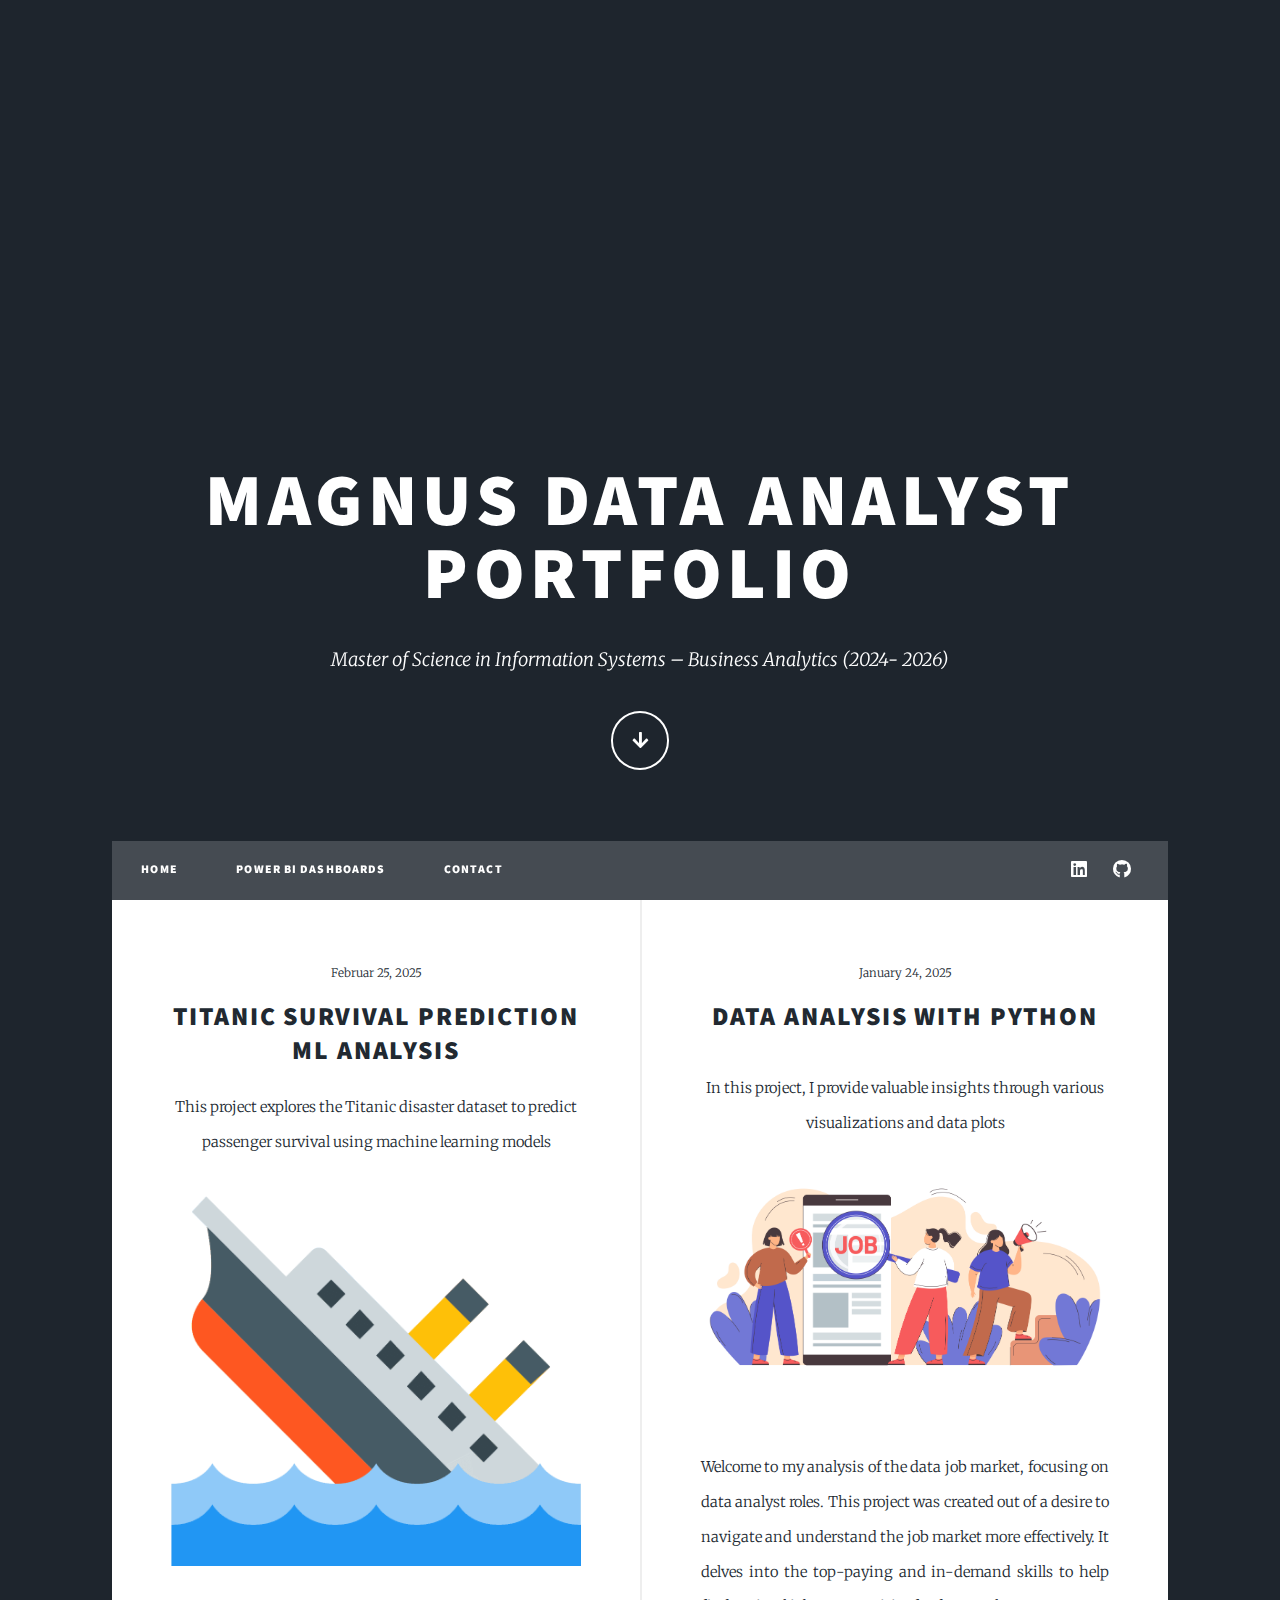
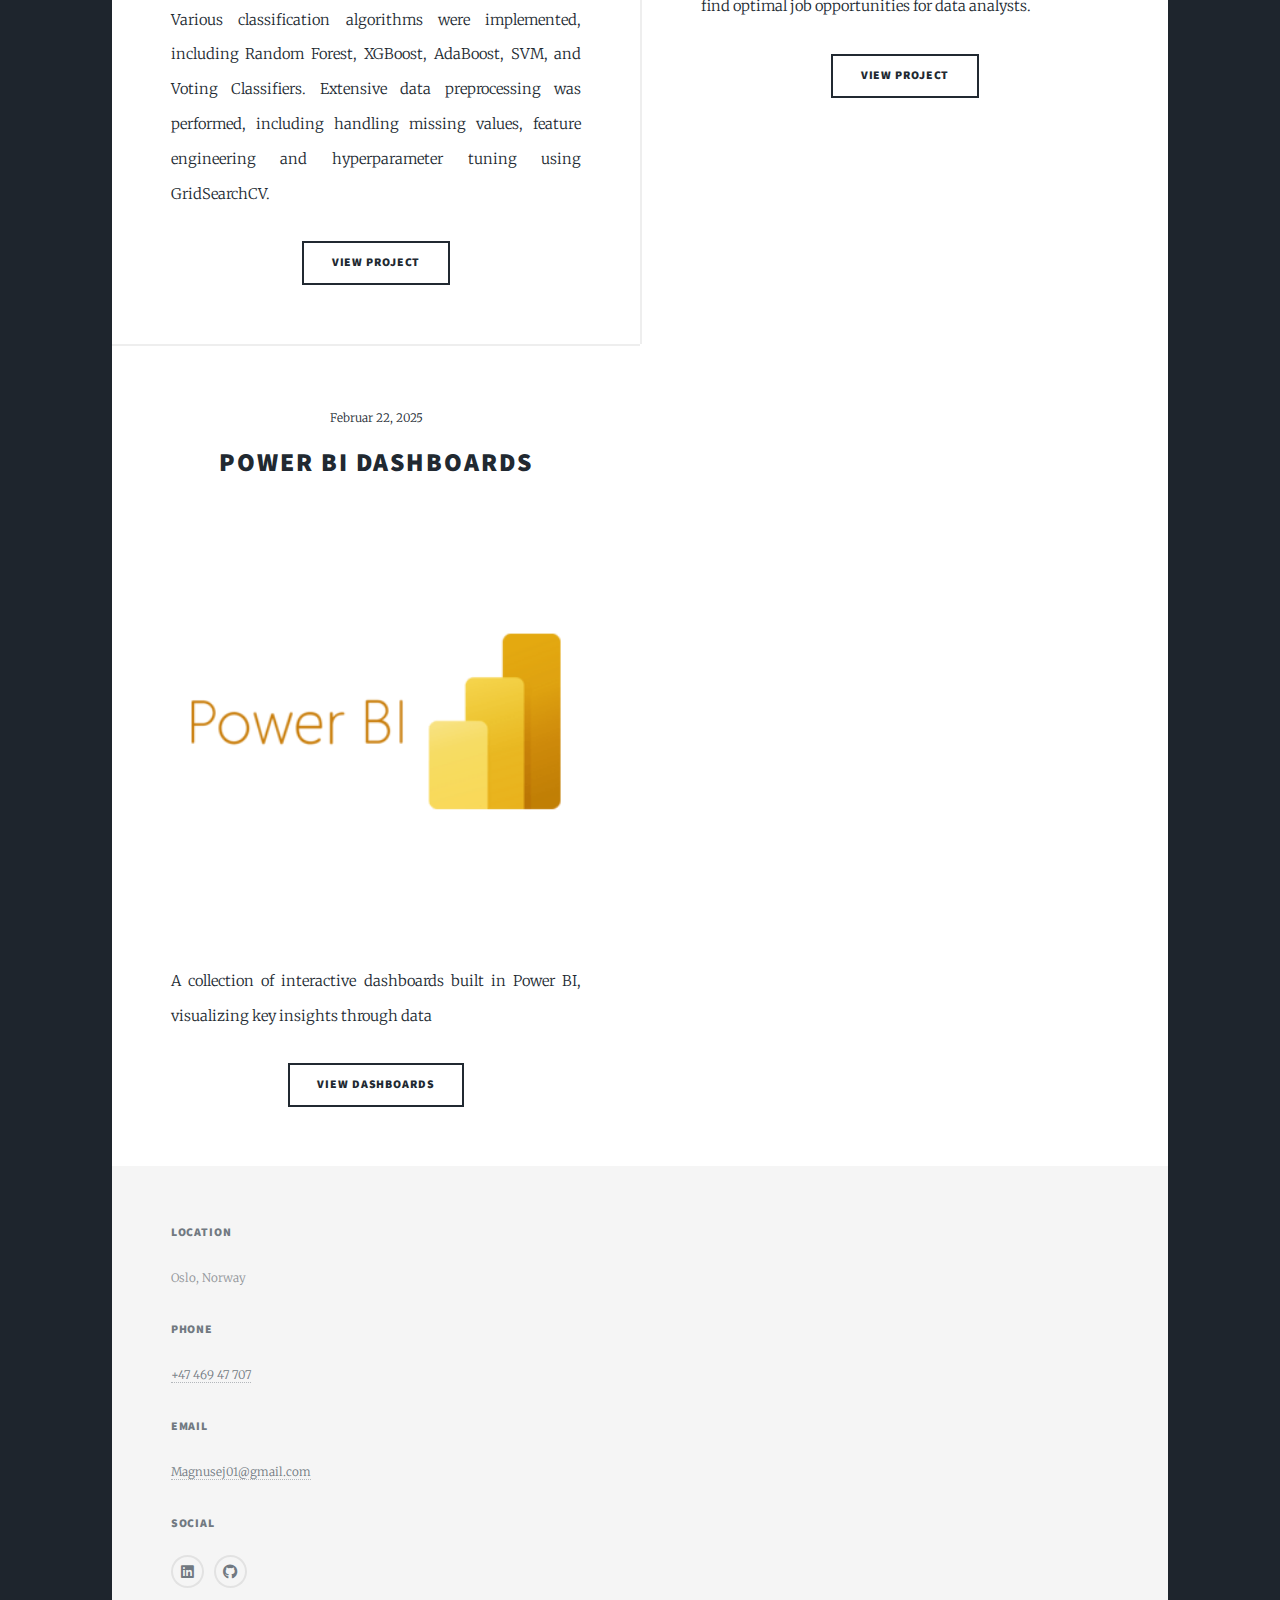
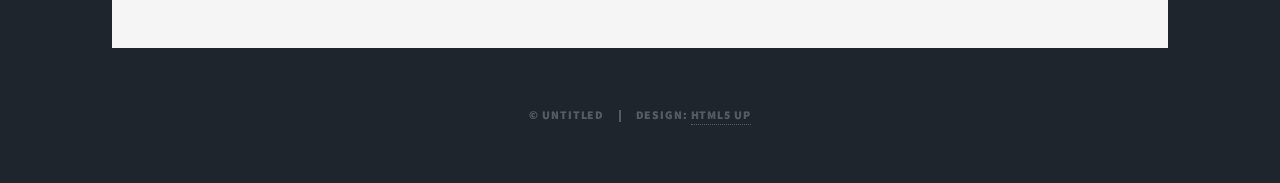
<file: index.html>
<!DOCTYPE HTML>
<!--
	Massively by HTML5 UP
	html5up.net | @ajlkn
	Free for personal and commercial use under the CCA 3.0 license (html5up.net/license)
-->
<html>
	<head>
		<title>Magnus E. Johansen Portfolio</title>
		<meta charset="utf-8" />
		<meta name="viewport" content="width=device-width, initial-scale=1, user-scalable=no" />
		<link rel="stylesheet" href="assets/css/main.css" />
		<noscript><link rel="stylesheet" href="assets/css/noscript.css" /></noscript>
	</head>
	<body class="is-preload">

		<!-- Wrapper -->
			<div id="wrapper" class="fade-in">

				<!-- Intro -->
					<div id="intro">
						<h1>MAGNUS DATA ANALYST PORTFOLIO<br />
						</h1>
						<p>Master of Science in Information Systems – Business Analytics (2024- 2026) <a href=></a></p>
						<ul class="actions">
							<li><a class="button icon solid solo fa-arrow-down scrolly">Continue</a></li>
						</ul>
					</div>

				<!-- Header -->
					<header id="header">
						<a class="logo">MAGNUS E. JOHANSEN</a>
					</header>

				<!-- Nav -->
					<nav id="nav">
						<ul class="links">
							
							<li><a href="index.html">Home</a></li>
							<li><a href="PowerBI.html">Power BI Dashboards</a></li>
							<li><a href="#contact">Contact</a></li>
							
						</ul>
						<ul class="icons">
							<li><a href="https://www.linkedin.com/in/magnus-eskelund-johansen-3b396b231/" class="icon brands alt fa-linkedin"><span class="label">LinkedIn</span></a></li>
									<li><a href="https://github.com/magnusej01" class="icon brands alt fa-github"><span class="label">GitHub</span></a></li>
						</ul>
					</nav>

				<!-- Main -->
					<div id="main">

						

							

						<!-- Posts -->
							<section class="posts">

								<article>
									<header>
										<span class="date">Februar 25, 2025</span>
										<h2><a href="https://github.com/magnusej01/Titanic-Survival_Prediction">Titanic Survival Prediction  ML Analysis<br />
										</a></h2>
									</header>This project explores the Titanic disaster dataset to predict passenger
									survival using machine learning models
									<a href="https://github.com/magnusej01/Titanic-Survival_Prediction" class="image fit">
										 <img src="images/titanic.png" alt="" /></a>
									<p> Various classification algorithms were implemented, including Random 
										Forest, XGBoost, AdaBoost, SVM, and Voting Classifiers. Extensive data preprocessing was performed, including handling 
										missing values, feature engineering and hyperparameter tuning using GridSearchCV. </p>
									<ul class="actions special">
										<li><a href="https://github.com/magnusej01/Titanic-Survival_Prediction" class="button">VIEW PROJECT</a></li>
									</ul>
								</article>





								<article>
									<header>
										<span class="date">January 24, 2025</span>
										<h2><a href="https://github.com/magnusej01/Data_Analyst_Job_Market">Data Analysis with Python<br />
										</a></h2>
									</header>
									<a class="image fit">In this project, I provide valuable insights through various visualizations and data plots<img src="images/65_MjExMi53MDEyLm4wMDEuMjTQoS5wNi4yNA.jpg" alt="" /></a>
									
									<p>Welcome to my analysis of the data job market, focusing on data analyst roles. This project was created out of a desire to navigate and understand the job market more effectively. It delves into the top-paying and in-demand skills to help find optimal job opportunities for data analysts.</p>
									<ul class="actions special">
										<li><a href="https://github.com/magnusej01/Data_Analyst_Job_Market" class="button">View Project</a></li>
									</ul>
									
								</article>
								<article>
									<header>
										<span class="date">Februar 22, 2025</span>
										<h2><a href="PowerBI.html">Power BI Dashboards<br />
										</a></h2>
									</header>
									<a href="PowerBI.html" class="image fit"><img src="images/power  bi.png" alt="" /></a>
									<p>A collection of interactive dashboards built in Power BI, visualizing key insights through data</p>
									<ul class="actions special">
										<li><a href="PowerBI.html" class="button">View Dashboards</a></li>
									</ul>
								</article>
							
								
									<!---
								<article>
									<header>
										<span class="date">April 14, 2017</span>
										<h2><a href="#">Tempus sed<br />
										nulla imperdiet</a></h2>
									</header>
									<a href="#" class="image fit"><img src="images/pic05.jpg" alt="" /></a>
									<p>Donec eget ex magna. Interdum et malesuada fames ac ante ipsum primis in faucibus. Pellentesque venenatis dolor imperdiet dolor mattis sagittis magna etiam.</p>
									<ul class="actions special">
										<li><a href="#" class="button">Full Story</a></li>
									</ul>
								</article>
								<article>
									<header>
										<span class="date">April 11, 2017</span>
										<h2><a href="#">Odio magna<br />
										sed consectetur</a></h2>
									</header>
									<a href="#" class="image fit"><img src="images/pic06.jpg" alt="" /></a>
									<p>Donec eget ex magna. Interdum et malesuada fames ac ante ipsum primis in faucibus. Pellentesque venenatis dolor imperdiet dolor mattis sagittis magna etiam.</p>
									<ul class="actions special">
										<li><a href="#" class="button">Full Story</a></li>
									</ul>
								</article>
								<article>
									<header>
										<span class="date">April 7, 2017</span>
										<h2><a href="#">Augue lorem<br />
										primis vestibulum</a></h2>
									</header>
									<a href="#" class="image fit"><img src="images/pic07.jpg" alt="" /></a>
									<p>Donec eget ex magna. Interdum et malesuada fames ac ante ipsum primis in faucibus. Pellentesque venenatis dolor imperdiet dolor mattis sagittis magna etiam.</p>
									<ul class="actions special">
										<li><a href="#" class="button">Full Story</a></li>
									</ul>
								</article>
							</section>

						<!-- Footer -->
							<!--<footer>
								<div class="pagination">
									<!--<a href="#" class="previous">Prev</a>-->
									<!--
									<a href="#" class="page active">1</a>
									<a href="#" class="page">2</a>
									<a href="#" class="page">3</a>
									<span class="extra">&hellip;</span>
									<a href="#" class="page">8</a>
									<a href="#" class="page">9</a>
									<a href="#" class="page">10</a>
									<a href="#" class="next">Next</a>
									-->
								</div>
							</footer> 

							
						
					</div>
					
						


				<!-- Footer -->
				
					<footer id="footer">
						
					

						
						<section id="contact"><class="split contact">
							
							<section class="alt">
								<h3>Location</h3>
								<p>Oslo, Norway<br />
								</p>
							</section>
							<section>
								<h3>Phone</h3>
								<p><a href="tel:+4746947707">+47 469 47 707</a></p>
							</section>
							<section>
								<h3>Email</h3>
								<p><a href="mailto:Magnusej01@gmail.com">Magnusej01@gmail.com</a></p>
							</section>
							<section>
								<h3>Social</h3>
								<ul class="icons alt">
									
									<li><a href="https://www.linkedin.com/in/magnus-eskelund-johansen-3b396b231/" class="icon brands alt fa-linkedin"><span class="label">LinkedIn</span></a></li>
									<li><a href="https://github.com/magnusej01" class="icon brands alt fa-github"><span class="label">GitHub</span></a></li>
								</ul>
							</section>
						</section>
					</footer>

				<!-- Copyright -->
					<div id="copyright">
						<ul><li>&copy; Untitled</li><li>Design: <a href="https://html5up.net">HTML5 UP</a></li></ul>
					</div>

			</div>

		<!-- Scripts -->
			<script src="assets/js/jquery.min.js"></script>
			<script src="assets/js/jquery.scrollex.min.js"></script>
			<script src="assets/js/jquery.scrolly.min.js"></script>
			<script src="assets/js/browser.min.js"></script>
			<script src="assets/js/breakpoints.min.js"></script>
			<script src="assets/js/util.js"></script>
			<script src="assets/js/main.js"></script>

	</body>
</html>
</file>
<file: assets/css/main.css>
@import url(fontawesome-all.min.css);
@import url("https://fonts.googleapis.com/css?family=Merriweather:300,700,300italic,700italic|Source+Sans+Pro:900");

/*
	Massively by HTML5 UP
	html5up.net | @ajlkn
	Free for personal and commercial use under the CCA 3.0 license (html5up.net/license)
*/

html, body, div, span, applet, object,
iframe, h1, h2, h3, h4, h5, h6, p, blockquote,
pre, a, abbr, acronym, address, big, cite,
code, del, dfn, em, img, ins, kbd, q, s, samp,
small, strike, strong, sub, sup, tt, var, b,
u, i, center, dl, dt, dd, ol, ul, li, fieldset,
form, label, legend, table, caption, tbody,
tfoot, thead, tr, th, td, article, aside,
canvas, details, embed, figure, figcaption,
footer, header, hgroup, menu, nav, output, ruby,
section, summary, time, mark, audio, video {
	margin: 0;
	padding: 0;
	border: 0;
	font-size: 100%;
	font: inherit;
	vertical-align: baseline;}

article, aside, details, figcaption, figure,
footer, header, hgroup, menu, nav, section {
	display: block;}

body {
	line-height: 1;
}

ol, ul {
	list-style: none;
}

blockquote, q {
	quotes: none;
}

	blockquote:before, blockquote:after, q:before, q:after {
		content: '';
		content: none;
	}

table {
	border-collapse: collapse;
	border-spacing: 0;
}

body {
	-webkit-text-size-adjust: none;
}

mark {
	background-color: transparent;
	color: inherit;
}

input::-moz-focus-inner {
	border: 0;
	padding: 0;
}

input, select, textarea {
	-moz-appearance: none;
	-webkit-appearance: none;
	-ms-appearance: none;
	appearance: none;
}

/* Basic */

	@-ms-viewport {
		width: device-width;
	}

	body {
		-ms-overflow-style: scrollbar;
	}

	@media screen and (max-width: 480px) {

		html, body {
			min-width: 320px;
		}

	}

	html {
		box-sizing: border-box;
	}

	*, *:before, *:after {
		box-sizing: inherit;
	}

	body {
		background-color: #1e252d;
	}

		body.is-preload *, body.is-preload *:before, body.is-preload *:after {
			-moz-animation: none !important;
			-webkit-animation: none !important;
			-ms-animation: none !important;
			animation: none !important;
			-moz-transition: none !important;
			-webkit-transition: none !important;
			-ms-transition: none !important;
			transition: none !important;
		}

/* Type */

	html {
		font-size: 16pt;
	}

		@media screen and (max-width: 1680px) {

			html {
				font-size: 12pt;
			}

		}

		@media screen and (max-width: 1280px) {

			html {
				font-size: 11pt;
			}

		}

		@media screen and (max-width: 360px) {

			html {
				font-size: 10pt;
			}

		}

	body {
		color: #212931;
	}

	body, input, select, textarea {
		font-family: "Merriweather", Georgia, serif;
		font-weight: 300;
		font-size: 1rem;
		line-height: 2.375;
	}

	a {
		-moz-transition: color 0.2s ease-in-out, background-color 0.2s ease-in-out, border-color 0.2s ease-in-out, box-shadow 0.2s ease-in-out;
		-webkit-transition: color 0.2s ease-in-out, background-color 0.2s ease-in-out, border-color 0.2s ease-in-out, box-shadow 0.2s ease-in-out;
		-ms-transition: color 0.2s ease-in-out, background-color 0.2s ease-in-out, border-color 0.2s ease-in-out, box-shadow 0.2s ease-in-out;
		transition: color 0.2s ease-in-out, background-color 0.2s ease-in-out, border-color 0.2s ease-in-out, box-shadow 0.2s ease-in-out;
		border-bottom: dotted 1px;
		text-decoration: none;
	}

		a:hover {
			border-bottom-color: transparent;
		}

	strong, b {
		font-weight: 600;
	}

	em, i {
		font-style: italic;
	}

	p {
		text-align: justify;
		margin: 0 0 2rem 0;
	}

	h1, h2, h3, h4, h5, h6 {
		font-family: "Source Sans Pro", Helvetica, sans-serif;
		font-weight: 900;
		line-height: 1.5;
		letter-spacing: 0.075em;
		text-transform: uppercase;
		margin: 0 0 1rem 0;
	}

		h1 a, h2 a, h3 a, h4 a, h5 a, h6 a {
			border-bottom: 0;
			color: inherit;
			text-decoration: none;
		}

	h1 {
		font-size: 4rem;
		line-height: 1.1;
		margin: 0 0 2rem 0;
	}

	h2 {
		font-size: 1.75rem;
		line-height: 1.3;
		margin: 0 0 1.5rem 0;
	}

	h3 {
		font-size: 1.25rem;
		margin: 0 0 1.5rem 0;
	}

	h4 {
		font-size: 1rem;
	}

	h5 {
		font-size: 0.9rem;
	}

	h6 {
		font-size: 0.8rem;
	}

	sub {
		font-size: 0.8rem;
		position: relative;
		top: 0.5rem;
	}

	sup {
		font-size: 0.8rem;
		position: relative;
		top: -0.5rem;
	}

	blockquote {
		border-left: solid 4px;
		font-style: italic;
		margin: 0 0 2rem 0;
		padding: 0.5rem 0 0.5rem 2rem;
	}

	code {
		border: solid 2px;
		font-family: "Courier New", monospace;
		font-size: 0.9rem;
		margin: 0 0.25rem;
		padding: 0.25rem 0.65rem;
	}

	pre {
		-webkit-overflow-scrolling: touch;
		font-family: "Courier New", monospace;
		font-size: 0.9rem;
		margin: 0 0 2rem 0;
	}

		pre code {
			display: block;
			line-height: 1.75;
			padding: 1rem 1.5rem;
			overflow-x: auto;
		}

	hr {
		border: 0;
		border-bottom: solid 2px;
		margin: 3rem 0;
	}

		hr.major {
			margin: 5rem 0;
		}

	.align-left {
		text-align: left;
	}

	.align-center {
		text-align: center;
	}

	.align-right {
		text-align: right;
	}

	input, select, textarea {
		color: #212931;
	}

	a {
		color: #212931;
		border-bottom-color: rgba(33, 41, 49, 0.5);
	}

		a:hover {
			border-bottom-color: transparent;
			color: #18bfef !important;
		}

	strong, b {
		color: #212931;
	}

	h1, h2, h3, h4, h5, h6 {
		color: #212931;
	}

	blockquote {
		border-left-color: #eeeeee;
	}

	code {
		background: rgba(220, 220, 220, 0.25);
		border-color: #eeeeee;
	}

	hr {
		border-bottom-color: #eeeeee;
	}

/* Row */

	.row {
		display: flex;
		flex-wrap: wrap;
		box-sizing: border-box;
		align-items: stretch;
	}

		.row > * {
			box-sizing: border-box;
		}

		.row.gtr-uniform > * > :last-child {
			margin-bottom: 0;
		}

		.row.aln-left {
			justify-content: flex-start;
		}

		.row.aln-center {
			justify-content: center;
		}

		.row.aln-right {
			justify-content: flex-end;
		}

		.row.aln-top {
			align-items: flex-start;
		}

		.row.aln-middle {
			align-items: center;
		}

		.row.aln-bottom {
			align-items: flex-end;
		}

		.row > .imp {
			order: -1;
		}

		.row > .col-1 {
			width: 8.33333%;
		}

		.row > .off-1 {
			margin-left: 8.33333%;
		}

		.row > .col-2 {
			width: 16.66667%;
		}

		.row > .off-2 {
			margin-left: 16.66667%;
		}

		.row > .col-3 {
			width: 25%;
		}

		.row > .off-3 {
			margin-left: 25%;
		}

		.row > .col-4 {
			width: 33.33333%;
		}

		.row > .off-4 {
			margin-left: 33.33333%;
		}

		.row > .col-5 {
			width: 41.66667%;
		}

		.row > .off-5 {
			margin-left: 41.66667%;
		}

		.row > .col-6 {
			width: 50%;
		}

		.row > .off-6 {
			margin-left: 50%;
		}

		.row > .col-7 {
			width: 58.33333%;
		}

		.row > .off-7 {
			margin-left: 58.33333%;
		}

		.row > .col-8 {
			width: 66.66667%;
		}

		.row > .off-8 {
			margin-left: 66.66667%;
		}

		.row > .col-9 {
			width: 75%;
		}

		.row > .off-9 {
			margin-left: 75%;
		}

		.row > .col-10 {
			width: 83.33333%;
		}

		.row > .off-10 {
			margin-left: 83.33333%;
		}

		.row > .col-11 {
			width: 91.66667%;
		}

		.row > .off-11 {
			margin-left: 91.66667%;
		}

		.row > .col-12 {
			width: 100%;
		}

		.row > .off-12 {
			margin-left: 100%;
		}

		.row.gtr-0 {
			margin-top: 0;
			margin-left: 0rem;
		}

			.row.gtr-0 > * {
				padding: 0 0 0 0rem;
			}

			.row.gtr-0.gtr-uniform {
				margin-top: 0rem;
			}

				.row.gtr-0.gtr-uniform > * {
					padding-top: 0rem;
				}

		.row.gtr-25 {
			margin-top: 0;
			margin-left: -0.375rem;
		}

			.row.gtr-25 > * {
				padding: 0 0 0 0.375rem;
			}

			.row.gtr-25.gtr-uniform {
				margin-top: -0.375rem;
			}

				.row.gtr-25.gtr-uniform > * {
					padding-top: 0.375rem;
				}

		.row.gtr-50 {
			margin-top: 0;
			margin-left: -0.75rem;
		}

			.row.gtr-50 > * {
				padding: 0 0 0 0.75rem;
			}

			.row.gtr-50.gtr-uniform {
				margin-top: -0.75rem;
			}

				.row.gtr-50.gtr-uniform > * {
					padding-top: 0.75rem;
				}

		.row {
			margin-top: 0;
			margin-left: -1.5rem;
		}

			.row > * {
				padding: 0 0 0 1.5rem;
			}

			.row.gtr-uniform {
				margin-top: -1.5rem;
			}

				.row.gtr-uniform > * {
					padding-top: 1.5rem;
				}

		.row.gtr-150 {
			margin-top: 0;
			margin-left: -2.25rem;
		}

			.row.gtr-150 > * {
				padding: 0 0 0 2.25rem;
			}

			.row.gtr-150.gtr-uniform {
				margin-top: -2.25rem;
			}

				.row.gtr-150.gtr-uniform > * {
					padding-top: 2.25rem;
				}

		.row.gtr-200 {
			margin-top: 0;
			margin-left: -3rem;
		}

			.row.gtr-200 > * {
				padding: 0 0 0 3rem;
			}

			.row.gtr-200.gtr-uniform {
				margin-top: -3rem;
			}

				.row.gtr-200.gtr-uniform > * {
					padding-top: 3rem;
				}

		@media screen and (max-width: 1680px) {

			.row {
				display: flex;
				flex-wrap: wrap;
				box-sizing: border-box;
				align-items: stretch;
			}

				.row > * {
					box-sizing: border-box;
				}

				.row.gtr-uniform > * > :last-child {
					margin-bottom: 0;
				}

				.row.aln-left {
					justify-content: flex-start;
				}

				.row.aln-center {
					justify-content: center;
				}

				.row.aln-right {
					justify-content: flex-end;
				}

				.row.aln-top {
					align-items: flex-start;
				}

				.row.aln-middle {
					align-items: center;
				}

				.row.aln-bottom {
					align-items: flex-end;
				}

				.row > .imp-xlarge {
					order: -1;
				}

				.row > .col-1-xlarge {
					width: 8.33333%;
				}

				.row > .off-1-xlarge {
					margin-left: 8.33333%;
				}

				.row > .col-2-xlarge {
					width: 16.66667%;
				}

				.row > .off-2-xlarge {
					margin-left: 16.66667%;
				}

				.row > .col-3-xlarge {
					width: 25%;
				}

				.row > .off-3-xlarge {
					margin-left: 25%;
				}

				.row > .col-4-xlarge {
					width: 33.33333%;
				}

				.row > .off-4-xlarge {
					margin-left: 33.33333%;
				}

				.row > .col-5-xlarge {
					width: 41.66667%;
				}

				.row > .off-5-xlarge {
					margin-left: 41.66667%;
				}

				.row > .col-6-xlarge {
					width: 50%;
				}

				.row > .off-6-xlarge {
					margin-left: 50%;
				}

				.row > .col-7-xlarge {
					width: 58.33333%;
				}

				.row > .off-7-xlarge {
					margin-left: 58.33333%;
				}

				.row > .col-8-xlarge {
					width: 66.66667%;
				}

				.row > .off-8-xlarge {
					margin-left: 66.66667%;
				}

				.row > .col-9-xlarge {
					width: 75%;
				}

				.row > .off-9-xlarge {
					margin-left: 75%;
				}

				.row > .col-10-xlarge {
					width: 83.33333%;
				}

				.row > .off-10-xlarge {
					margin-left: 83.33333%;
				}

				.row > .col-11-xlarge {
					width: 91.66667%;
				}

				.row > .off-11-xlarge {
					margin-left: 91.66667%;
				}

				.row > .col-12-xlarge {
					width: 100%;
				}

				.row > .off-12-xlarge {
					margin-left: 100%;
				}

				.row.gtr-0 {
					margin-top: 0;
					margin-left: 0rem;
				}

					.row.gtr-0 > * {
						padding: 0 0 0 0rem;
					}

					.row.gtr-0.gtr-uniform {
						margin-top: 0rem;
					}

						.row.gtr-0.gtr-uniform > * {
							padding-top: 0rem;
						}

				.row.gtr-25 {
					margin-top: 0;
					margin-left: -0.375rem;
				}

					.row.gtr-25 > * {
						padding: 0 0 0 0.375rem;
					}

					.row.gtr-25.gtr-uniform {
						margin-top: -0.375rem;
					}

						.row.gtr-25.gtr-uniform > * {
							padding-top: 0.375rem;
						}

				.row.gtr-50 {
					margin-top: 0;
					margin-left: -0.75rem;
				}

					.row.gtr-50 > * {
						padding: 0 0 0 0.75rem;
					}

					.row.gtr-50.gtr-uniform {
						margin-top: -0.75rem;
					}

						.row.gtr-50.gtr-uniform > * {
							padding-top: 0.75rem;
						}

				.row {
					margin-top: 0;
					margin-left: -1.5rem;
				}

					.row > * {
						padding: 0 0 0 1.5rem;
					}

					.row.gtr-uniform {
						margin-top: -1.5rem;
					}

						.row.gtr-uniform > * {
							padding-top: 1.5rem;
						}

				.row.gtr-150 {
					margin-top: 0;
					margin-left: -2.25rem;
				}

					.row.gtr-150 > * {
						padding: 0 0 0 2.25rem;
					}

					.row.gtr-150.gtr-uniform {
						margin-top: -2.25rem;
					}

						.row.gtr-150.gtr-uniform > * {
							padding-top: 2.25rem;
						}

				.row.gtr-200 {
					margin-top: 0;
					margin-left: -3rem;
				}

					.row.gtr-200 > * {
						padding: 0 0 0 3rem;
					}

					.row.gtr-200.gtr-uniform {
						margin-top: -3rem;
					}

						.row.gtr-200.gtr-uniform > * {
							padding-top: 3rem;
						}

		}

		@media screen and (max-width: 1280px) {

			.row {
				display: flex;
				flex-wrap: wrap;
				box-sizing: border-box;
				align-items: stretch;
			}

				.row > * {
					box-sizing: border-box;
				}

				.row.gtr-uniform > * > :last-child {
					margin-bottom: 0;
				}

				.row.aln-left {
					justify-content: flex-start;
				}

				.row.aln-center {
					justify-content: center;
				}

				.row.aln-right {
					justify-content: flex-end;
				}

				.row.aln-top {
					align-items: flex-start;
				}

				.row.aln-middle {
					align-items: center;
				}

				.row.aln-bottom {
					align-items: flex-end;
				}

				.row > .imp-large {
					order: -1;
				}

				.row > .col-1-large {
					width: 8.33333%;
				}

				.row > .off-1-large {
					margin-left: 8.33333%;
				}

				.row > .col-2-large {
					width: 16.66667%;
				}

				.row > .off-2-large {
					margin-left: 16.66667%;
				}

				.row > .col-3-large {
					width: 25%;
				}

				.row > .off-3-large {
					margin-left: 25%;
				}

				.row > .col-4-large {
					width: 33.33333%;
				}

				.row > .off-4-large {
					margin-left: 33.33333%;
				}

				.row > .col-5-large {
					width: 41.66667%;
				}

				.row > .off-5-large {
					margin-left: 41.66667%;
				}

				.row > .col-6-large {
					width: 50%;
				}

				.row > .off-6-large {
					margin-left: 50%;
				}

				.row > .col-7-large {
					width: 58.33333%;
				}

				.row > .off-7-large {
					margin-left: 58.33333%;
				}

				.row > .col-8-large {
					width: 66.66667%;
				}

				.row > .off-8-large {
					margin-left: 66.66667%;
				}

				.row > .col-9-large {
					width: 75%;
				}

				.row > .off-9-large {
					margin-left: 75%;
				}

				.row > .col-10-large {
					width: 83.33333%;
				}

				.row > .off-10-large {
					margin-left: 83.33333%;
				}

				.row > .col-11-large {
					width: 91.66667%;
				}

				.row > .off-11-large {
					margin-left: 91.66667%;
				}

				.row > .col-12-large {
					width: 100%;
				}

				.row > .off-12-large {
					margin-left: 100%;
				}

				.row.gtr-0 {
					margin-top: 0;
					margin-left: 0rem;
				}

					.row.gtr-0 > * {
						padding: 0 0 0 0rem;
					}

					.row.gtr-0.gtr-uniform {
						margin-top: 0rem;
					}

						.row.gtr-0.gtr-uniform > * {
							padding-top: 0rem;
						}

				.row.gtr-25 {
					margin-top: 0;
					margin-left: -0.375rem;
				}

					.row.gtr-25 > * {
						padding: 0 0 0 0.375rem;
					}

					.row.gtr-25.gtr-uniform {
						margin-top: -0.375rem;
					}

						.row.gtr-25.gtr-uniform > * {
							padding-top: 0.375rem;
						}

				.row.gtr-50 {
					margin-top: 0;
					margin-left: -0.75rem;
				}

					.row.gtr-50 > * {
						padding: 0 0 0 0.75rem;
					}

					.row.gtr-50.gtr-uniform {
						margin-top: -0.75rem;
					}

						.row.gtr-50.gtr-uniform > * {
							padding-top: 0.75rem;
						}

				.row {
					margin-top: 0;
					margin-left: -1.5rem;
				}

					.row > * {
						padding: 0 0 0 1.5rem;
					}

					.row.gtr-uniform {
						margin-top: -1.5rem;
					}

						.row.gtr-uniform > * {
							padding-top: 1.5rem;
						}

				.row.gtr-150 {
					margin-top: 0;
					margin-left: -2.25rem;
				}

					.row.gtr-150 > * {
						padding: 0 0 0 2.25rem;
					}

					.row.gtr-150.gtr-uniform {
						margin-top: -2.25rem;
					}

						.row.gtr-150.gtr-uniform > * {
							padding-top: 2.25rem;
						}

				.row.gtr-200 {
					margin-top: 0;
					margin-left: -3rem;
				}

					.row.gtr-200 > * {
						padding: 0 0 0 3rem;
					}

					.row.gtr-200.gtr-uniform {
						margin-top: -3rem;
					}

						.row.gtr-200.gtr-uniform > * {
							padding-top: 3rem;
						}

		}

		@media screen and (max-width: 980px) {

			.row {
				display: flex;
				flex-wrap: wrap;
				box-sizing: border-box;
				align-items: stretch;
			}

				.row > * {
					box-sizing: border-box;
				}

				.row.gtr-uniform > * > :last-child {
					margin-bottom: 0;
				}

				.row.aln-left {
					justify-content: flex-start;
				}

				.row.aln-center {
					justify-content: center;
				}

				.row.aln-right {
					justify-content: flex-end;
				}

				.row.aln-top {
					align-items: flex-start;
				}

				.row.aln-middle {
					align-items: center;
				}

				.row.aln-bottom {
					align-items: flex-end;
				}

				.row > .imp-medium {
					order: -1;
				}

				.row > .col-1-medium {
					width: 8.33333%;
				}

				.row > .off-1-medium {
					margin-left: 8.33333%;
				}

				.row > .col-2-medium {
					width: 16.66667%;
				}

				.row > .off-2-medium {
					margin-left: 16.66667%;
				}

				.row > .col-3-medium {
					width: 25%;
				}

				.row > .off-3-medium {
					margin-left: 25%;
				}

				.row > .col-4-medium {
					width: 33.33333%;
				}

				.row > .off-4-medium {
					margin-left: 33.33333%;
				}

				.row > .col-5-medium {
					width: 41.66667%;
				}

				.row > .off-5-medium {
					margin-left: 41.66667%;
				}

				.row > .col-6-medium {
					width: 50%;
				}

				.row > .off-6-medium {
					margin-left: 50%;
				}

				.row > .col-7-medium {
					width: 58.33333%;
				}

				.row > .off-7-medium {
					margin-left: 58.33333%;
				}

				.row > .col-8-medium {
					width: 66.66667%;
				}

				.row > .off-8-medium {
					margin-left: 66.66667%;
				}

				.row > .col-9-medium {
					width: 75%;
				}

				.row > .off-9-medium {
					margin-left: 75%;
				}

				.row > .col-10-medium {
					width: 83.33333%;
				}

				.row > .off-10-medium {
					margin-left: 83.33333%;
				}

				.row > .col-11-medium {
					width: 91.66667%;
				}

				.row > .off-11-medium {
					margin-left: 91.66667%;
				}

				.row > .col-12-medium {
					width: 100%;
				}

				.row > .off-12-medium {
					margin-left: 100%;
				}

				.row.gtr-0 {
					margin-top: 0;
					margin-left: 0rem;
				}

					.row.gtr-0 > * {
						padding: 0 0 0 0rem;
					}

					.row.gtr-0.gtr-uniform {
						margin-top: 0rem;
					}

						.row.gtr-0.gtr-uniform > * {
							padding-top: 0rem;
						}

				.row.gtr-25 {
					margin-top: 0;
					margin-left: -0.375rem;
				}

					.row.gtr-25 > * {
						padding: 0 0 0 0.375rem;
					}

					.row.gtr-25.gtr-uniform {
						margin-top: -0.375rem;
					}

						.row.gtr-25.gtr-uniform > * {
							padding-top: 0.375rem;
						}

				.row.gtr-50 {
					margin-top: 0;
					margin-left: -0.75rem;
				}

					.row.gtr-50 > * {
						padding: 0 0 0 0.75rem;
					}

					.row.gtr-50.gtr-uniform {
						margin-top: -0.75rem;
					}

						.row.gtr-50.gtr-uniform > * {
							padding-top: 0.75rem;
						}

				.row {
					margin-top: 0;
					margin-left: -1.5rem;
				}

					.row > * {
						padding: 0 0 0 1.5rem;
					}

					.row.gtr-uniform {
						margin-top: -1.5rem;
					}

						.row.gtr-uniform > * {
							padding-top: 1.5rem;
						}

				.row.gtr-150 {
					margin-top: 0;
					margin-left: -2.25rem;
				}

					.row.gtr-150 > * {
						padding: 0 0 0 2.25rem;
					}

					.row.gtr-150.gtr-uniform {
						margin-top: -2.25rem;
					}

						.row.gtr-150.gtr-uniform > * {
							padding-top: 2.25rem;
						}

				.row.gtr-200 {
					margin-top: 0;
					margin-left: -3rem;
				}

					.row.gtr-200 > * {
						padding: 0 0 0 3rem;
					}

					.row.gtr-200.gtr-uniform {
						margin-top: -3rem;
					}

						.row.gtr-200.gtr-uniform > * {
							padding-top: 3rem;
						}

		}

		@media screen and (max-width: 736px) {

			.row {
				display: flex;
				flex-wrap: wrap;
				box-sizing: border-box;
				align-items: stretch;
			}

				.row > * {
					box-sizing: border-box;
				}

				.row.gtr-uniform > * > :last-child {
					margin-bottom: 0;
				}

				.row.aln-left {
					justify-content: flex-start;
				}

				.row.aln-center {
					justify-content: center;
				}

				.row.aln-right {
					justify-content: flex-end;
				}

				.row.aln-top {
					align-items: flex-start;
				}

				.row.aln-middle {
					align-items: center;
				}

				.row.aln-bottom {
					align-items: flex-end;
				}

				.row > .imp-small {
					order: -1;
				}

				.row > .col-1-small {
					width: 8.33333%;
				}

				.row > .off-1-small {
					margin-left: 8.33333%;
				}

				.row > .col-2-small {
					width: 16.66667%;
				}

				.row > .off-2-small {
					margin-left: 16.66667%;
				}

				.row > .col-3-small {
					width: 25%;
				}

				.row > .off-3-small {
					margin-left: 25%;
				}

				.row > .col-4-small {
					width: 33.33333%;
				}

				.row > .off-4-small {
					margin-left: 33.33333%;
				}

				.row > .col-5-small {
					width: 41.66667%;
				}

				.row > .off-5-small {
					margin-left: 41.66667%;
				}

				.row > .col-6-small {
					width: 50%;
				}

				.row > .off-6-small {
					margin-left: 50%;
				}

				.row > .col-7-small {
					width: 58.33333%;
				}

				.row > .off-7-small {
					margin-left: 58.33333%;
				}

				.row > .col-8-small {
					width: 66.66667%;
				}

				.row > .off-8-small {
					margin-left: 66.66667%;
				}

				.row > .col-9-small {
					width: 75%;
				}

				.row > .off-9-small {
					margin-left: 75%;
				}

				.row > .col-10-small {
					width: 83.33333%;
				}

				.row > .off-10-small {
					margin-left: 83.33333%;
				}

				.row > .col-11-small {
					width: 91.66667%;
				}

				.row > .off-11-small {
					margin-left: 91.66667%;
				}

				.row > .col-12-small {
					width: 100%;
				}

				.row > .off-12-small {
					margin-left: 100%;
				}

				.row.gtr-0 {
					margin-top: 0;
					margin-left: 0rem;
				}

					.row.gtr-0 > * {
						padding: 0 0 0 0rem;
					}

					.row.gtr-0.gtr-uniform {
						margin-top: 0rem;
					}

						.row.gtr-0.gtr-uniform > * {
							padding-top: 0rem;
						}

				.row.gtr-25 {
					margin-top: 0;
					margin-left: -0.375rem;
				}

					.row.gtr-25 > * {
						padding: 0 0 0 0.375rem;
					}

					.row.gtr-25.gtr-uniform {
						margin-top: -0.375rem;
					}

						.row.gtr-25.gtr-uniform > * {
							padding-top: 0.375rem;
						}

				.row.gtr-50 {
					margin-top: 0;
					margin-left: -0.75rem;
				}

					.row.gtr-50 > * {
						padding: 0 0 0 0.75rem;
					}

					.row.gtr-50.gtr-uniform {
						margin-top: -0.75rem;
					}

						.row.gtr-50.gtr-uniform > * {
							padding-top: 0.75rem;
						}

				.row {
					margin-top: 0;
					margin-left: -1.5rem;
				}

					.row > * {
						padding: 0 0 0 1.5rem;
					}

					.row.gtr-uniform {
						margin-top: -1.5rem;
					}

						.row.gtr-uniform > * {
							padding-top: 1.5rem;
						}

				.row.gtr-150 {
					margin-top: 0;
					margin-left: -2.25rem;
				}

					.row.gtr-150 > * {
						padding: 0 0 0 2.25rem;
					}

					.row.gtr-150.gtr-uniform {
						margin-top: -2.25rem;
					}

						.row.gtr-150.gtr-uniform > * {
							padding-top: 2.25rem;
						}

				.row.gtr-200 {
					margin-top: 0;
					margin-left: -3rem;
				}

					.row.gtr-200 > * {
						padding: 0 0 0 3rem;
					}

					.row.gtr-200.gtr-uniform {
						margin-top: -3rem;
					}

						.row.gtr-200.gtr-uniform > * {
							padding-top: 3rem;
						}

		}

		@media screen and (max-width: 480px) {

			.row {
				display: flex;
				flex-wrap: wrap;
				box-sizing: border-box;
				align-items: stretch;
			}

				.row > * {
					box-sizing: border-box;
				}

				.row.gtr-uniform > * > :last-child {
					margin-bottom: 0;
				}

				.row.aln-left {
					justify-content: flex-start;
				}

				.row.aln-center {
					justify-content: center;
				}

				.row.aln-right {
					justify-content: flex-end;
				}

				.row.aln-top {
					align-items: flex-start;
				}

				.row.aln-middle {
					align-items: center;
				}

				.row.aln-bottom {
					align-items: flex-end;
				}

				.row > .imp-xsmall {
					order: -1;
				}

				.row > .col-1-xsmall {
					width: 8.33333%;
				}

				.row > .off-1-xsmall {
					margin-left: 8.33333%;
				}

				.row > .col-2-xsmall {
					width: 16.66667%;
				}

				.row > .off-2-xsmall {
					margin-left: 16.66667%;
				}

				.row > .col-3-xsmall {
					width: 25%;
				}

				.row > .off-3-xsmall {
					margin-left: 25%;
				}

				.row > .col-4-xsmall {
					width: 33.33333%;
				}

				.row > .off-4-xsmall {
					margin-left: 33.33333%;
				}

				.row > .col-5-xsmall {
					width: 41.66667%;
				}

				.row > .off-5-xsmall {
					margin-left: 41.66667%;
				}

				.row > .col-6-xsmall {
					width: 50%;
				}

				.row > .off-6-xsmall {
					margin-left: 50%;
				}

				.row > .col-7-xsmall {
					width: 58.33333%;
				}

				.row > .off-7-xsmall {
					margin-left: 58.33333%;
				}

				.row > .col-8-xsmall {
					width: 66.66667%;
				}

				.row > .off-8-xsmall {
					margin-left: 66.66667%;
				}

				.row > .col-9-xsmall {
					width: 75%;
				}

				.row > .off-9-xsmall {
					margin-left: 75%;
				}

				.row > .col-10-xsmall {
					width: 83.33333%;
				}

				.row > .off-10-xsmall {
					margin-left: 83.33333%;
				}

				.row > .col-11-xsmall {
					width: 91.66667%;
				}

				.row > .off-11-xsmall {
					margin-left: 91.66667%;
				}

				.row > .col-12-xsmall {
					width: 100%;
				}

				.row > .off-12-xsmall {
					margin-left: 100%;
				}

				.row.gtr-0 {
					margin-top: 0;
					margin-left: 0rem;
				}

					.row.gtr-0 > * {
						padding: 0 0 0 0rem;
					}

					.row.gtr-0.gtr-uniform {
						margin-top: 0rem;
					}

						.row.gtr-0.gtr-uniform > * {
							padding-top: 0rem;
						}

				.row.gtr-25 {
					margin-top: 0;
					margin-left: -0.375rem;
				}

					.row.gtr-25 > * {
						padding: 0 0 0 0.375rem;
					}

					.row.gtr-25.gtr-uniform {
						margin-top: -0.375rem;
					}

						.row.gtr-25.gtr-uniform > * {
							padding-top: 0.375rem;
						}

				.row.gtr-50 {
					margin-top: 0;
					margin-left: -0.75rem;
				}

					.row.gtr-50 > * {
						padding: 0 0 0 0.75rem;
					}

					.row.gtr-50.gtr-uniform {
						margin-top: -0.75rem;
					}

						.row.gtr-50.gtr-uniform > * {
							padding-top: 0.75rem;
						}

				.row {
					margin-top: 0;
					margin-left: -1.5rem;
				}

					.row > * {
						padding: 0 0 0 1.5rem;
					}

					.row.gtr-uniform {
						margin-top: -1.5rem;
					}

						.row.gtr-uniform > * {
							padding-top: 1.5rem;
						}

				.row.gtr-150 {
					margin-top: 0;
					margin-left: -2.25rem;
				}

					.row.gtr-150 > * {
						padding: 0 0 0 2.25rem;
					}

					.row.gtr-150.gtr-uniform {
						margin-top: -2.25rem;
					}

						.row.gtr-150.gtr-uniform > * {
							padding-top: 2.25rem;
						}

				.row.gtr-200 {
					margin-top: 0;
					margin-left: -3rem;
				}

					.row.gtr-200 > * {
						padding: 0 0 0 3rem;
					}

					.row.gtr-200.gtr-uniform {
						margin-top: -3rem;
					}

						.row.gtr-200.gtr-uniform > * {
							padding-top: 3rem;
						}

		}

		@media screen and (max-width: 360px) {

			.row {
				display: flex;
				flex-wrap: wrap;
				box-sizing: border-box;
				align-items: stretch;
			}

				.row > * {
					box-sizing: border-box;
				}

				.row.gtr-uniform > * > :last-child {
					margin-bottom: 0;
				}

				.row.aln-left {
					justify-content: flex-start;
				}

				.row.aln-center {
					justify-content: center;
				}

				.row.aln-right {
					justify-content: flex-end;
				}

				.row.aln-top {
					align-items: flex-start;
				}

				.row.aln-middle {
					align-items: center;
				}

				.row.aln-bottom {
					align-items: flex-end;
				}

				.row > .imp-xxsmall {
					order: -1;
				}

				.row > .col-1-xxsmall {
					width: 8.33333%;
				}

				.row > .off-1-xxsmall {
					margin-left: 8.33333%;
				}

				.row > .col-2-xxsmall {
					width: 16.66667%;
				}

				.row > .off-2-xxsmall {
					margin-left: 16.66667%;
				}

				.row > .col-3-xxsmall {
					width: 25%;
				}

				.row > .off-3-xxsmall {
					margin-left: 25%;
				}

				.row > .col-4-xxsmall {
					width: 33.33333%;
				}

				.row > .off-4-xxsmall {
					margin-left: 33.33333%;
				}

				.row > .col-5-xxsmall {
					width: 41.66667%;
				}

				.row > .off-5-xxsmall {
					margin-left: 41.66667%;
				}

				.row > .col-6-xxsmall {
					width: 50%;
				}

				.row > .off-6-xxsmall {
					margin-left: 50%;
				}

				.row > .col-7-xxsmall {
					width: 58.33333%;
				}

				.row > .off-7-xxsmall {
					margin-left: 58.33333%;
				}

				.row > .col-8-xxsmall {
					width: 66.66667%;
				}

				.row > .off-8-xxsmall {
					margin-left: 66.66667%;
				}

				.row > .col-9-xxsmall {
					width: 75%;
				}

				.row > .off-9-xxsmall {
					margin-left: 75%;
				}

				.row > .col-10-xxsmall {
					width: 83.33333%;
				}

				.row > .off-10-xxsmall {
					margin-left: 83.33333%;
				}

				.row > .col-11-xxsmall {
					width: 91.66667%;
				}

				.row > .off-11-xxsmall {
					margin-left: 91.66667%;
				}

				.row > .col-12-xxsmall {
					width: 100%;
				}

				.row > .off-12-xxsmall {
					margin-left: 100%;
				}

				.row.gtr-0 {
					margin-top: 0;
					margin-left: 0rem;
				}

					.row.gtr-0 > * {
						padding: 0 0 0 0rem;
					}

					.row.gtr-0.gtr-uniform {
						margin-top: 0rem;
					}

						.row.gtr-0.gtr-uniform > * {
							padding-top: 0rem;
						}

				.row.gtr-25 {
					margin-top: 0;
					margin-left: -0.375rem;
				}

					.row.gtr-25 > * {
						padding: 0 0 0 0.375rem;
					}

					.row.gtr-25.gtr-uniform {
						margin-top: -0.375rem;
					}

						.row.gtr-25.gtr-uniform > * {
							padding-top: 0.375rem;
						}

				.row.gtr-50 {
					margin-top: 0;
					margin-left: -0.75rem;
				}

					.row.gtr-50 > * {
						padding: 0 0 0 0.75rem;
					}

					.row.gtr-50.gtr-uniform {
						margin-top: -0.75rem;
					}

						.row.gtr-50.gtr-uniform > * {
							padding-top: 0.75rem;
						}

				.row {
					margin-top: 0;
					margin-left: -1.5rem;
				}

					.row > * {
						padding: 0 0 0 1.5rem;
					}

					.row.gtr-uniform {
						margin-top: -1.5rem;
					}

						.row.gtr-uniform > * {
							padding-top: 1.5rem;
						}

				.row.gtr-150 {
					margin-top: 0;
					margin-left: -2.25rem;
				}

					.row.gtr-150 > * {
						padding: 0 0 0 2.25rem;
					}

					.row.gtr-150.gtr-uniform {
						margin-top: -2.25rem;
					}

						.row.gtr-150.gtr-uniform > * {
							padding-top: 2.25rem;
						}

				.row.gtr-200 {
					margin-top: 0;
					margin-left: -3rem;
				}

					.row.gtr-200 > * {
						padding: 0 0 0 3rem;
					}

					.row.gtr-200.gtr-uniform {
						margin-top: -3rem;
					}

						.row.gtr-200.gtr-uniform > * {
							padding-top: 3rem;
						}

		}

/* Box */

	.box {
		border: solid 2px;
		margin-bottom: 2rem;
		padding: 1.5rem;
	}

		.box > :last-child,
		.box > :last-child > :last-child,
		.box > :last-child > :last-child > :last-child {
			margin-bottom: 0;
		}

		.box.alt {
			border: 0;
			border-radius: 0;
			padding: 0;
		}

	.box {
		border-color: #eeeeee;
	}

/* Button */

	input[type="submit"],
	input[type="reset"],
	input[type="button"],
	button,
	.button {
		-moz-appearance: none;
		-webkit-appearance: none;
		-ms-appearance: none;
		appearance: none;
		-moz-transition: background-color 0.2s ease-in-out, box-shadow 0.2s ease-in-out, color 0.2s ease-in-out;
		-webkit-transition: background-color 0.2s ease-in-out, box-shadow 0.2s ease-in-out, color 0.2s ease-in-out;
		-ms-transition: background-color 0.2s ease-in-out, box-shadow 0.2s ease-in-out, color 0.2s ease-in-out;
		transition: background-color 0.2s ease-in-out, box-shadow 0.2s ease-in-out, color 0.2s ease-in-out;
		border: 0;
		border-radius: 0;
		cursor: pointer;
		display: inline-block;
		font-family: "Source Sans Pro", Helvetica, sans-serif;
		font-size: 0.8rem;
		font-weight: 900;
		letter-spacing: 0.075em;
		height: 3rem;
		line-height: 3rem;
		padding: 0 2rem;
		text-align: center;
		text-decoration: none;
		text-transform: uppercase;
		white-space: nowrap;
	}

		input[type="submit"].icon:before,
		input[type="reset"].icon:before,
		input[type="button"].icon:before,
		button.icon:before,
		.button.icon:before {
			margin-right: 0.5rem;
		}

		input[type="submit"].icon.solo,
		input[type="reset"].icon.solo,
		input[type="button"].icon.solo,
		button.icon.solo,
		.button.icon.solo {
			position: relative;
			width: 4rem;
			height: 4rem;
			line-height: 4rem;
			border-radius: 4rem;
			text-indent: 4rem;
			overflow: hidden;
			padding: 0;
			white-space: nowrap;
		}

			input[type="submit"].icon.solo:before,
			input[type="reset"].icon.solo:before,
			input[type="button"].icon.solo:before,
			button.icon.solo:before,
			.button.icon.solo:before {
				position: absolute;
				display: block;
				top: 0;
				left: 0;
				width: inherit;
				height: inherit;
				line-height: inherit;
				font-size: 1.25rem;
				margin-right: 0;
				text-align: center;
				text-indent: 0;
			}

		input[type="submit"].fit,
		input[type="reset"].fit,
		input[type="button"].fit,
		button.fit,
		.button.fit {
			width: 100%;
		}

		input[type="submit"].small,
		input[type="reset"].small,
		input[type="button"].small,
		button.small,
		.button.small {
			font-size: 0.7rem;
			height: 2.5rem;
			line-height: 2.5rem;
			padding: 0 1.5rem;
		}

		input[type="submit"].large,
		input[type="reset"].large,
		input[type="button"].large,
		button.large,
		.button.large {
			font-size: 0.9rem;
			height: 3.5rem;
			line-height: 3.5rem;
			padding: 0 2.75rem;
		}

		@media screen and (max-width: 980px) {

			input[type="submit"],
			input[type="reset"],
			input[type="button"],
			button,
			.button {
				font-size: 0.9rem;
				height: 3.25rem;
				line-height: 3.25rem;
			}

				input[type="submit"].large,
				input[type="reset"].large,
				input[type="button"].large,
				button.large,
				.button.large {
					font-size: 1rem;
					height: 3.75rem;
					line-height: 3.75rem;
				}

		}

		input[type="submit"].disabled, input[type="submit"]:disabled,
		input[type="reset"].disabled,
		input[type="reset"]:disabled,
		input[type="button"].disabled,
		input[type="button"]:disabled,
		button.disabled,
		button:disabled,
		.button.disabled,
		.button:disabled {
			pointer-events: none;
			opacity: 0.25;
		}

	input[type="submit"],
	input[type="reset"],
	input[type="button"],
	button,
	.button {
		background-color: transparent;
		box-shadow: inset 0 0 0 2px #212931;
		color: #212931 !important;
	}

		input[type="submit"]:hover,
		input[type="reset"]:hover,
		input[type="button"]:hover,
		button:hover,
		.button:hover {
			box-shadow: inset 0 0 0 2px #18bfef;
			color: #18bfef !important;
		}

		input[type="submit"].primary,
		input[type="reset"].primary,
		input[type="button"].primary,
		button.primary,
		.button.primary {
			background-color: #212931;
			box-shadow: none;
			color: #ffffff !important;
		}

			input[type="submit"].primary:hover,
			input[type="reset"].primary:hover,
			input[type="button"].primary:hover,
			button.primary:hover,
			.button.primary:hover {
				background-color: #18bfef;
			}

/* Form */

	form {
		margin: 0 0 2rem 0;
	}

		form > :last-child {
			margin-bottom: 0;
		}

		form > .fields {
			display: -moz-flex;
			display: -webkit-flex;
			display: -ms-flex;
			display: flex;
			-moz-flex-wrap: wrap;
			-webkit-flex-wrap: wrap;
			-ms-flex-wrap: wrap;
			flex-wrap: wrap;
			width: calc(100% + 3rem);
			margin: -1.5rem 0 2rem -1.5rem;
		}

			form > .fields > .field {
				-moz-flex-grow: 0;
				-webkit-flex-grow: 0;
				-ms-flex-grow: 0;
				flex-grow: 0;
				-moz-flex-shrink: 0;
				-webkit-flex-shrink: 0;
				-ms-flex-shrink: 0;
				flex-shrink: 0;
				padding: 1.5rem 0 0 1.5rem;
				width: calc(100% - 1.5rem);
			}

				form > .fields > .field.half {
					width: calc(50% - 0.75rem);
				}

				form > .fields > .field.third {
					width: calc(100%/3 - 0.5rem);
				}

				form > .fields > .field.quarter {
					width: calc(25% - 0.375rem);
				}

		@media screen and (max-width: 480px) {

			form > .fields {
				width: calc(100% + 3rem);
				margin: -1.5rem 0 2rem -1.5rem;
			}

				form > .fields > .field {
					padding: 1.5rem 0 0 1.5rem;
					width: calc(100% - 1.5rem);
				}

					form > .fields > .field.half {
						width: calc(100% - 1.5rem);
					}

					form > .fields > .field.third {
						width: calc(100% - 1.5rem);
					}

					form > .fields > .field.quarter {
						width: calc(100% - 1.5rem);
					}

		}

	label {
		display: block;
		font-family: "Source Sans Pro", Helvetica, sans-serif;
		font-weight: 900;
		line-height: 1.5;
		letter-spacing: 0.075em;
		font-size: 0.8rem;
		text-transform: uppercase;
		margin: 0 0 0.75rem 0;
	}

		@media screen and (max-width: 980px) {

			label {
				font-size: 0.9rem;
			}

		}

	input[type="text"],
	input[type="password"],
	input[type="email"],
	select,
	textarea {
		-moz-appearance: none;
		-webkit-appearance: none;
		-ms-appearance: none;
		appearance: none;
		background: transparent;
		border-radius: 0;
		border: solid 2px;
		color: inherit;
		display: block;
		outline: 0;
		padding: 0 1rem;
		text-decoration: none;
		width: 100%;
	}

		input[type="text"]:invalid,
		input[type="password"]:invalid,
		input[type="email"]:invalid,
		select:invalid,
		textarea:invalid {
			box-shadow: none;
		}

	select {
		background-size: 1.25rem;
		background-repeat: no-repeat;
		background-position: calc(100% - 1rem) center;
		height: 3rem;
		padding-right: 3rem;
		text-overflow: ellipsis;
	}

		select:focus::-ms-value {
			background-color: transparent;
		}

		select::-ms-expand {
			display: none;
		}

	input[type="text"],
	input[type="password"],
	input[type="email"],
	select {
		height: 3rem;
	}

	textarea {
		padding: 0.75rem 1rem;
	}

	input[type="checkbox"],
	input[type="radio"] {
		-moz-appearance: none;
		-webkit-appearance: none;
		-ms-appearance: none;
		appearance: none;
		display: block;
		float: left;
		margin-right: -2rem;
		opacity: 0;
		width: 1rem;
		z-index: -1;
	}

		input[type="checkbox"] + label,
		input[type="radio"] + label {
			text-decoration: none;
			cursor: pointer;
			display: inline-block;
			font-size: 1rem;
			letter-spacing: 0;
			font-family: "Merriweather", Georgia, serif;
			text-transform: none;
			font-weight: 300;
			padding-left: 2.8rem;
			padding-right: 1rem;
			position: relative;
		}

			input[type="checkbox"] + label:before,
			input[type="radio"] + label:before {
				-moz-osx-font-smoothing: grayscale;
				-webkit-font-smoothing: antialiased;
				display: inline-block;
				font-style: normal;
				font-variant: normal;
				text-rendering: auto;
				line-height: 1;
				text-transform: none !important;
				font-family: 'Font Awesome 5 Free';
				font-weight: 900;
			}

			input[type="checkbox"] + label:before,
			input[type="radio"] + label:before {
				border-radius: 0;
				border: solid 2px;
				content: '';
				display: inline-block;
				font-size: 0.8rem;
				height: 1.8rem;
				left: 0;
				line-height: 1.65rem;
				position: absolute;
				text-align: center;
				top: -0.125rem;
				width: 1.8rem;
			}

		input[type="checkbox"]:checked + label:before,
		input[type="radio"]:checked + label:before {
			content: '\f00c';
		}

	input[type="checkbox"] + label:before {
		border-radius: 0;
	}

	input[type="radio"] + label:before {
		border-radius: 100%;
	}

	::-webkit-input-placeholder {
		opacity: 1.0;
	}

	:-moz-placeholder {
		opacity: 1.0;
	}

	::-moz-placeholder {
		opacity: 1.0;
	}

	:-ms-input-placeholder {
		opacity: 1.0;
	}

	label {
		color: #212931;
	}

	input[type="text"],
	input[type="password"],
	input[type="email"],
	select,
	textarea {
		border-color: #eeeeee;
	}

		input[type="text"]:focus,
		input[type="password"]:focus,
		input[type="email"]:focus,
		select:focus,
		textarea:focus {
			border-color: #18bfef;
		}

	select {
		background-image: url("data:image/svg+xml;charset=utf8,%3Csvg xmlns='http://www.w3.org/2000/svg' width='40' height='40' preserveAspectRatio='none' viewBox='0 0 40 40'%3E%3Cpath d='M9.4,12.3l10.4,10.4l10.4-10.4c0.2-0.2,0.5-0.4,0.9-0.4c0.3,0,0.6,0.1,0.9,0.4l3.3,3.3c0.2,0.2,0.4,0.5,0.4,0.9 c0,0.4-0.1,0.6-0.4,0.9L20.7,31.9c-0.2,0.2-0.5,0.4-0.9,0.4c-0.3,0-0.6-0.1-0.9-0.4L4.3,17.3c-0.2-0.2-0.4-0.5-0.4-0.9 c0-0.4,0.1-0.6,0.4-0.9l3.3-3.3c0.2-0.2,0.5-0.4,0.9-0.4S9.1,12.1,9.4,12.3z' fill='%23eeeeee' /%3E%3C/svg%3E");
	}

		select option {
			background-color: #ffffff;
			color: #212931;
		}

	.select-wrapper:before {
		color: #eeeeee;
	}

	input[type="checkbox"] + label,
	input[type="radio"] + label {
		color: #212931;
	}

		input[type="checkbox"] + label:before,
		input[type="radio"] + label:before {
			border-color: #eeeeee;
		}

	input[type="checkbox"]:checked + label:before,
	input[type="radio"]:checked + label:before {
		background-color: #212931;
		border-color: #212931;
		color: #ffffff;
	}

	input[type="checkbox"]:focus + label:before,
	input[type="radio"]:focus + label:before {
		border-color: #18bfef;
	}

	::-webkit-input-placeholder {
		color: #909498 !important;
	}

	:-moz-placeholder {
		color: #909498 !important;
	}

	::-moz-placeholder {
		color: #909498 !important;
	}

	:-ms-input-placeholder {
		color: #909498 !important;
	}

	.formerize-placeholder {
		color: #909498 !important;
	}

/* Icon */

	.icon {
		text-decoration: none;
		border-bottom: none;
		position: relative;
	}

		.icon:before {
			-moz-osx-font-smoothing: grayscale;
			-webkit-font-smoothing: antialiased;
			display: inline-block;
			font-style: normal;
			font-variant: normal;
			text-rendering: auto;
			line-height: 1;
			text-transform: none !important;
			font-family: 'Font Awesome 5 Free';
			font-weight: 400;
		}

		.icon > .label {
			display: none;
		}

		.icon:before {
			line-height: inherit;
		}

		.icon.solid:before {
			font-weight: 900;
		}

		.icon.brands:before {
			font-family: 'Font Awesome 5 Brands';
		}

/* Image */

	.image {
		border: 0;
		display: inline-block;
		position: relative;
	}

		.image img {
			display: block;
		}

		.image.left, .image.right {
			max-width: 40%;
		}

			.image.left img, .image.right img {
				width: 100%;
			}

		.image.left {
			float: left;
			margin: 0 2rem 2rem 0;
			top: 0.75rem;
		}

		.image.right {
			float: right;
			margin: 0 0 2rem 2rem;
			top: 0.75rem;
		}

		.image.fit {
			display: block;
			margin: 2.5rem 0;
			width: 100%;
		}

			.image.fit:first-child {
				margin-top: 0;
			}

			.image.fit img {
				width: 100%;
			}

		.image.main {
			display: block;
			margin: 4rem 0;
			width: 100%;
		}

			.image.main:first-child {
				margin-top: 0;
			}

			.image.main img {
				width: 100%;
			}

		@media screen and (max-width: 736px) {

			.image.fit {
				margin: 2rem 0;
			}

			.image.main {
				margin: 2rem 0;
			}

		}

	a.image {
		overflow: hidden;
	}

		a.image img {
			-moz-transition: -moz-transform 0.2s ease-out;
			-webkit-transition: -webkit-transform 0.2s ease-out;
			-ms-transition: -ms-transform 0.2s ease-out;
			transition: transform 0.2s ease-out;
		}

		a.image:hover img {
			-moz-transform: scale(1.05);
			-webkit-transform: scale(1.05);
			-ms-transform: scale(1.05);
			transform: scale(1.05);
		}

/* Actions */

	ul.actions {
		display: -moz-flex;
		display: -webkit-flex;
		display: -ms-flex;
		display: flex;
		cursor: default;
		list-style: none;
		margin-left: -1rem;
		padding-left: 0;
	}

		ul.actions li {
			padding: 0 0 0 1rem;
			vertical-align: middle;
		}

		ul.actions.special {
			-moz-justify-content: center;
			-webkit-justify-content: center;
			-ms-justify-content: center;
			justify-content: center;
			width: 100%;
			margin-left: 0;
		}

			ul.actions.special li:first-child {
				padding-left: 0;
			}

		ul.actions.stacked {
			-moz-flex-direction: column;
			-webkit-flex-direction: column;
			-ms-flex-direction: column;
			flex-direction: column;
			margin-left: 0;
		}

			ul.actions.stacked li {
				padding: 1.3rem 0 0 0;
			}

				ul.actions.stacked li:first-child {
					padding-top: 0;
				}

		ul.actions.fit {
			width: calc(100% + 1rem);
		}

			ul.actions.fit li {
				-moz-flex-grow: 1;
				-webkit-flex-grow: 1;
				-ms-flex-grow: 1;
				flex-grow: 1;
				-moz-flex-shrink: 1;
				-webkit-flex-shrink: 1;
				-ms-flex-shrink: 1;
				flex-shrink: 1;
				width: 100%;
			}

				ul.actions.fit li > * {
					width: 100%;
				}

			ul.actions.fit.stacked {
				width: 100%;
			}

		@media screen and (max-width: 480px) {

			ul.actions:not(.fixed) {
				-moz-flex-direction: column;
				-webkit-flex-direction: column;
				-ms-flex-direction: column;
				flex-direction: column;
				margin-left: 0;
				width: 100% !important;
			}

				ul.actions:not(.fixed) li {
					-moz-flex-grow: 1;
					-webkit-flex-grow: 1;
					-ms-flex-grow: 1;
					flex-grow: 1;
					-moz-flex-shrink: 1;
					-webkit-flex-shrink: 1;
					-ms-flex-shrink: 1;
					flex-shrink: 1;
					padding: 1rem 0 0 0;
					text-align: center;
					width: 100%;
				}

					ul.actions:not(.fixed) li > * {
						width: 100%;
					}

					ul.actions:not(.fixed) li:first-child {
						padding-top: 0;
					}

					ul.actions:not(.fixed) li input[type="submit"],
					ul.actions:not(.fixed) li input[type="reset"],
					ul.actions:not(.fixed) li input[type="button"],
					ul.actions:not(.fixed) li button,
					ul.actions:not(.fixed) li .button {
						width: 100%;
					}

						ul.actions:not(.fixed) li input[type="submit"].icon:before,
						ul.actions:not(.fixed) li input[type="reset"].icon:before,
						ul.actions:not(.fixed) li input[type="button"].icon:before,
						ul.actions:not(.fixed) li button.icon:before,
						ul.actions:not(.fixed) li .button.icon:before {
							margin-left: -0.5rem;
						}

		}

/* Icons */

	ul.icons {
		cursor: default;
		list-style: none;
		padding-left: 0;
	}

		ul.icons li {
			display: inline-block;
			padding: 0 0.5rem 0 0;
			vertical-align: middle;
		}

			ul.icons li:last-child {
				padding-right: 0;
			}

			ul.icons li .icon:before {
				width: 2.25rem;
				height: 2.25rem;
				line-height: 2.25rem;
				display: inline-block;
				text-align: center;
				border-radius: 100%;
				font-size: 1.25rem;
			}

		ul.icons.alt li .icon:before {
			-moz-transition: color 0.2s ease-in-out, background-color 0.2s ease-in-out, border-color 0.2s ease-in-out, box-shadow 0.2s ease-in-out;
			-webkit-transition: color 0.2s ease-in-out, background-color 0.2s ease-in-out, border-color 0.2s ease-in-out, box-shadow 0.2s ease-in-out;
			-ms-transition: color 0.2s ease-in-out, background-color 0.2s ease-in-out, border-color 0.2s ease-in-out, box-shadow 0.2s ease-in-out;
			transition: color 0.2s ease-in-out, background-color 0.2s ease-in-out, border-color 0.2s ease-in-out, box-shadow 0.2s ease-in-out;
			font-size: 1rem;
		}

/* List */

	ol {
		list-style: decimal;
		margin: 0 0 2rem 0;
		padding-left: 1.25rem;
	}

		ol li {
			padding-left: 0.25rem;
		}

	ul {
		list-style: disc;
		margin: 0 0 2rem 0;
		padding-left: 1rem;
	}

		ul li {
			padding-left: 0.5rem;
		}

		ul.divided {
			list-style: none;
			padding-left: 0;
		}

			ul.divided li {
				border-top: solid 1px;
				padding: 0.5rem 0;
			}

				ul.divided li:first-child {
					border-top: 0;
					padding-top: 0;
				}

	dl {
		margin: 0 0 2rem 0;
	}

		dl dt {
			display: block;
			font-weight: 600;
			margin: 0 0 1rem 0;
		}

		dl dd {
			margin-left: 2rem;
		}

	ul.divided li {
		border-top-color: #eeeeee;
	}

	ul.icons li a.icon:hover:before {
		color: #18bfef;
	}

	ul.icons.alt li .icon:before {
		box-shadow: inset 0 0 0 2px #eeeeee;
	}

	ul.icons.alt li a.icon:hover:before {
		box-shadow: inset 0 0 0 2px #18bfef;
	}

/* Section/Article */

	section.special, article.special {
		text-align: center;
	}

	header {
		cursor: default;
	}

		header > .date {
			display: block;
			font-size: 0.8rem;
			height: 1;
			margin: 0 0 1rem 0;
			position: relative;
		}

		header > p {
			font-style: italic;
		}

		header > h1 + p {
			font-size: 1.1rem;
			margin-top: -0.5rem;
			line-height: 2;
		}

		header > h2 + p {
			font-size: 1rem;
			margin-top: -0.75rem;
		}

		header > h3 + p {
			font-size: 0.9rem;
			margin-top: -0.75rem;
		}

		header > h4 + p {
			font-size: 0.8rem;
			margin-top: -0.75rem;
		}

		header.major {
			margin: 0 0 4rem 0;
			text-align: center;
		}

			header.major > :last-child {
				margin-bottom: 0;
			}

			header.major > p {
				margin-top: 0;
				text-align: center;
			}

			header.major > .date {
				font-size: 1rem;
				margin: 0 0 4rem 0;
			}

				header.major > .date:before, header.major > .date:after {
					content: '';
					display: block;
					position: absolute;
					top: 50%;
					width: calc(50% - 6rem);
					border-top: solid 2px;
				}

				header.major > .date:before {
					left: 0;
				}

				header.major > .date:after {
					right: 0;
				}

		@media screen and (max-width: 980px) {

			header br {
				display: none;
			}

		}

		@media screen and (max-width: 736px) {

			header.major {
				margin: 0 0 2rem 0;
			}

		}

	header.major .date:before, header.major .date:after {
		border-top-color: #eeeeee;
	}

/* Table */

	.table-wrapper {
		-webkit-overflow-scrolling: touch;
		overflow-x: auto;
	}

	table {
		margin: 0 0 2rem 0;
		width: 100%;
	}

		table tbody tr {
			border: solid 1px;
			border-left: 0;
			border-right: 0;
		}

		table td {
			padding: 0.75rem 0.75rem;
		}

		table th {
			font-family: "Source Sans Pro", Helvetica, sans-serif;
			font-size: 0.8rem;
			font-weight: 900;
			letter-spacing: 0.075em;
			line-height: 1.5;
			padding: 0 0.75rem 0.75rem 0.75rem;
			text-align: left;
			text-transform: uppercase;
		}

			@media screen and (max-width: 980px) {

				table th {
					font-size: 0.9rem;
				}

			}

		table thead {
			border-bottom: solid 2px;
		}

		table tfoot {
			border-top: solid 2px;
		}

		table.alt {
			border-collapse: separate;
		}

			table.alt tbody tr td {
				border: solid 1px;
				border-left-width: 0;
				border-top-width: 0;
			}

				table.alt tbody tr td:first-child {
					border-left-width: 1px;
				}

			table.alt tbody tr:first-child td {
				border-top-width: 1px;
			}

			table.alt thead {
				border-bottom: 0;
			}

			table.alt tfoot {
				border-top: 0;
			}

	table tbody tr {
		border-color: #eeeeee;
	}

		table tbody tr:nth-child(2n + 1) {
			background-color: rgba(220, 220, 220, 0.25);
		}

	table th {
		color: #212931;
	}

	table thead {
		border-bottom-color: #eeeeee;
	}

	table tfoot {
		border-top-color: #eeeeee;
	}

	table.alt tbody tr td {
		border-color: #eeeeee;
	}

/* Pagination */

	.pagination {
		display: -moz-inline-flex;
		display: -webkit-inline-flex;
		display: -ms-inline-flex;
		display: inline-flex;
		-moz-user-select: none;
		-webkit-user-select: none;
		-ms-user-select: none;
		user-select: none;
		cursor: default;
		list-style: none;
		margin: 0 0 2rem 2px;
		padding: 0;
	}

		.pagination a, .pagination span {
			-moz-transition: background-color 0.2s ease-in-out, border-color 0.2s ease-in-out, box-shadow 0.2s ease-in-out, color 0.2s ease-in-out;
			-webkit-transition: background-color 0.2s ease-in-out, border-color 0.2s ease-in-out, box-shadow 0.2s ease-in-out, color 0.2s ease-in-out;
			-ms-transition: background-color 0.2s ease-in-out, border-color 0.2s ease-in-out, box-shadow 0.2s ease-in-out, color 0.2s ease-in-out;
			transition: background-color 0.2s ease-in-out, border-color 0.2s ease-in-out, box-shadow 0.2s ease-in-out, color 0.2s ease-in-out;
			border: solid 2px;
			display: inline-block;
			font-family: "Source Sans Pro", Helvetica, sans-serif;
			font-size: 0.8rem;
			font-weight: 900;
			height: 3rem;
			letter-spacing: 0.075em;
			line-height: calc(3rem - 4px);
			margin-left: -2px;
			min-width: 3rem;
			position: relative;
			text-align: center;
			text-decoration: none;
			text-transform: uppercase;
		}

		.pagination .next, .pagination .previous {
			text-decoration: none;
			padding: 0 1.75rem;
		}

			.pagination .next:before, .pagination .previous:before {
				-moz-osx-font-smoothing: grayscale;
				-webkit-font-smoothing: antialiased;
				display: inline-block;
				font-style: normal;
				font-variant: normal;
				text-rendering: auto;
				line-height: 1;
				text-transform: none !important;
				font-family: 'Font Awesome 5 Free';
				font-weight: 900;
			}

			.pagination .next:before, .pagination .previous:before {
				display: inline-block;
				color: inherit !important;
				line-height: inherit;
			}

		.pagination .previous:before {
			content: '\f104';
			margin-right: 0.9375em;
		}

		.pagination .next:before {
			content: '\f105';
			float: right;
			margin-left: 0.9375em;
		}

		@media screen and (max-width: 980px) {

			.pagination a, .pagination span {
				font-size: 0.9rem;
			}

		}

		@media screen and (max-width: 480px) {

			.pagination .page, .pagination .extra {
				display: none;
			}

		}

	.pagination a, .pagination span {
		border-color: #eeeeee;
	}

	.pagination a {
		color: #212931 !important;
	}

		.pagination a:hover {
			color: #18bfef !important;
			border-color: #18bfef;
			z-index: 1;
		}

			.pagination a:hover + a,
			.pagination a:hover + span {
				border-left-color: #18bfef;
			}

		.pagination a.active {
			background-color: #eeeeee;
		}

	.pagination span {
		color: #eeeeee;
	}

/* Wrapper */

	#wrapper {
		-moz-transition: opacity 0.5s ease;
		-webkit-transition: opacity 0.5s ease;
		-ms-transition: opacity 0.5s ease;
		transition: opacity 0.5s ease;
		position: relative;
		z-index: 1;
		overflow: hidden;
	}

		#wrapper > .bg {
			position: absolute;
			top: 0;
			left: 0;
			width: 100%;
			height: 100%;
			background-color: #212931;
			background-image: url("../../images/overlay.png"), linear-gradient(0deg, rgba(0, 0, 0, 0.1), rgba(0, 0, 0, 0.1)), url("../../images/bg.jpg");
			background-size: auto,								auto,														100% auto;
			background-position: center,								center,														top center;
			background-repeat: repeat,								no-repeat,													no-repeat;
			background-attachment: scroll,								scroll,														scroll;
			z-index: -1;
		}

			#wrapper > .bg.fixed {
				position: fixed;
				width: 100vw;
				height: 100vh;
			}

		#wrapper.fade-in:before {
			pointer-events: none;
			-moz-transition: opacity 1s ease-in-out;
			-webkit-transition: opacity 1s ease-in-out;
			-ms-transition: opacity 1s ease-in-out;
			transition: opacity 1s ease-in-out;
			-moz-transition-delay: 0.75s;
			-webkit-transition-delay: 0.75s;
			-ms-transition-delay: 0.75s;
			transition-delay: 0.75s;
			background: #1e252d;
			content: '';
			display: block;
			height: 100%;
			left: 0;
			opacity: 0;
			position: fixed;
			top: 0;
			width: 100%;
		}

		body.is-preload #wrapper.fade-in:before {
			opacity: 1;
		}

		@media screen and (orientation: portrait) {

			#wrapper > .bg {
				background-size: auto,								auto,														auto 175%;
			}

		}

/* Intro */

	#intro {
		color: #ffffff;
		padding: 8rem 4rem 6rem 4rem ;
		-moz-align-items: center;
		-webkit-align-items: center;
		-ms-align-items: center;
		align-items: center;
		display: -moz-flex;
		display: -webkit-flex;
		display: -ms-flex;
		display: flex;
		-moz-flex-direction: column;
		-webkit-flex-direction: column;
		-ms-flex-direction: column;
		flex-direction: column;
		-moz-justify-content: -moz-flex-end;
		-webkit-justify-content: -webkit-flex-end;
		-ms-justify-content: -ms-flex-end;
		justify-content: flex-end;
		-moz-transition: opacity 1s ease, -moz-transform 1s ease;
		-webkit-transition: opacity 1s ease, -webkit-transform 1s ease;
		-ms-transition: opacity 1s ease, -ms-transform 1s ease;
		transition: opacity 1s ease, transform 1s ease;
		position: relative;
		cursor: default;
		text-align: center;
		z-index: 1;
		min-height: 100vh;
	}

		#intro input, #intro select, #intro textarea {
			color: #ffffff;
		}

		#intro a {
			color: #ffffff;
			border-bottom-color: rgba(255, 255, 255, 0.5);
		}

			#intro a:hover {
				border-bottom-color: transparent;
				color: #18bfef !important;
			}

		#intro strong, #intro b {
			color: #ffffff;
		}

		#intro h1, #intro h2, #intro h3, #intro h4, #intro h5, #intro h6 {
			color: #ffffff;
		}

		#intro blockquote {
			border-left-color: #ffffff;
		}

		#intro code {
			background: rgba(255, 255, 255, 0.075);
			border-color: #ffffff;
		}

		#intro hr {
			border-bottom-color: #ffffff;
		}

		#intro input[type="submit"],
		#intro input[type="reset"],
		#intro input[type="button"],
		#intro button,
		#intro .button {
			background-color: transparent;
			box-shadow: inset 0 0 0 2px #ffffff;
			color: #ffffff !important;
		}

			#intro input[type="submit"]:hover,
			#intro input[type="reset"]:hover,
			#intro input[type="button"]:hover,
			#intro button:hover,
			#intro .button:hover {
				box-shadow: inset 0 0 0 2px #18bfef;
				color: #18bfef !important;
			}

			#intro input[type="submit"].primary,
			#intro input[type="reset"].primary,
			#intro input[type="button"].primary,
			#intro button.primary,
			#intro .button.primary {
				background-color: #ffffff;
				box-shadow: none;
				color: #1e252d !important;
			}

				#intro input[type="submit"].primary:hover,
				#intro input[type="reset"].primary:hover,
				#intro input[type="button"].primary:hover,
				#intro button.primary:hover,
				#intro .button.primary:hover {
					background-color: #18bfef;
				}

		#intro h1 {
			font-size: 5rem;
			line-height: 1;
		}

		#intro p {
			font-size: 1.25rem;
			font-style: italic;
			margin-top: -0.25rem;
			text-align: center;
		}

		#intro + #header {
			margin-top: -20rem;
		}

			#intro + #header .logo {
				-moz-transform: translateY(2rem);
				-webkit-transform: translateY(2rem);
				-ms-transform: translateY(2rem);
				transform: translateY(2rem);
				opacity: 0;
				visibility: hidden;
			}

		#intro.hidden {
			pointer-events: none;
			-moz-transform: translateY(2rem);
			-webkit-transform: translateY(2rem);
			-ms-transform: translateY(2rem);
			transform: translateY(2rem);
			-moz-transition: opacity 0.5s ease, -moz-transform 0.5s ease, visibility 0.5s;
			-webkit-transition: opacity 0.5s ease, -webkit-transform 0.5s ease, visibility 0.5s;
			-ms-transition: opacity 0.5s ease, -ms-transform 0.5s ease, visibility 0.5s;
			transition: opacity 0.5s ease, transform 0.5s ease, visibility 0.5s;
			opacity: 0;
			visibility: hidden;
		}

			#intro.hidden + #header .logo {
				-moz-transform: translateY(0);
				-webkit-transform: translateY(0);
				-ms-transform: translateY(0);
				transform: translateY(0);
				opacity: 1;
				visibility: visible;
			}

		body.is-preload #intro {
			-moz-transform: translateY(2rem);
			-webkit-transform: translateY(2rem);
			-ms-transform: translateY(2rem);
			transform: translateY(2rem);
			opacity: 0;
		}

			body.is-preload #intro:not(.hidden) + #header + #nav {
				-moz-transform: translateY(4rem);
				-webkit-transform: translateY(4rem);
				-ms-transform: translateY(4rem);
				transform: translateY(4rem);
				opacity: 0;
			}

		@media screen and (max-width: 980px) {

			#intro {
				padding: 4rem 4rem 2rem 4rem ;
				min-height: 90vh;
			}

				#intro p br {
					display: none;
				}

				#intro + #header {
					margin-top: -14rem;
				}

		}

		@media screen and (max-width: 736px) {

			#intro {
				padding: 3rem 2rem 1rem 2rem ;
				min-height: 80vh;
			}

				#intro h1 {
					font-size: 3.25rem;
					line-height: 1.1;
					margin-bottom: 1rem;
				}

				#intro p {
					font-size: 1rem;
					margin-top: 0rem;
				}

				#intro .actions {
					display: none;
				}

		}

/* Header */

	#header {
		color: #ffffff;
		-moz-align-items: center;
		-webkit-align-items: center;
		-ms-align-items: center;
		align-items: center;
		display: -moz-flex;
		display: -webkit-flex;
		display: -ms-flex;
		display: flex;
		-moz-flex-direction: column;
		-webkit-flex-direction: column;
		-ms-flex-direction: column;
		flex-direction: column;
		-moz-justify-content: -moz-flex-end;
		-webkit-justify-content: -webkit-flex-end;
		-ms-justify-content: -ms-flex-end;
		justify-content: flex-end;
		pointer-events: none;
		-moz-user-select: none;
		-webkit-user-select: none;
		-ms-user-select: none;
		user-select: none;
		height: 20rem;
		padding-bottom: 8rem;
		position: relative;
		text-align: center;
		z-index: 2;
	}

		#header input, #header select, #header textarea {
			color: #ffffff;
		}

		#header a {
			color: #ffffff;
			border-bottom-color: rgba(255, 255, 255, 0.5);
		}

			#header a:hover {
				border-bottom-color: transparent;
				color: #18bfef !important;
			}

		#header strong, #header b {
			color: #ffffff;
		}

		#header h1, #header h2, #header h3, #header h4, #header h5, #header h6 {
			color: #ffffff;
		}

		#header blockquote {
			border-left-color: #ffffff;
		}

		#header code {
			background: rgba(255, 255, 255, 0.075);
			border-color: #ffffff;
		}

		#header hr {
			border-bottom-color: #ffffff;
		}

		#header .logo {
			-moz-transition: border-color 0.2s ease-in-out, color 0.2s ease-in-out, opacity 0.5s ease, -moz-transform 0.5s ease, visibility 0.5s;
			-webkit-transition: border-color 0.2s ease-in-out, color 0.2s ease-in-out, opacity 0.5s ease, -webkit-transform 0.5s ease, visibility 0.5s;
			-ms-transition: border-color 0.2s ease-in-out, color 0.2s ease-in-out, opacity 0.5s ease, -ms-transform 0.5s ease, visibility 0.5s;
			transition: border-color 0.2s ease-in-out, color 0.2s ease-in-out, opacity 0.5s ease, transform 0.5s ease, visibility 0.5s;
			pointer-events: auto;
			border-style: solid;
			border-color: #ffffff;
			border-width: 5px !important;
			font-family: "Source Sans Pro", Helvetica, sans-serif;
			font-size: 2.25rem;
			font-weight: 900;
			letter-spacing: 0.075em;
			line-height: 1;
			padding: 1rem 1.75rem;
			text-transform: uppercase;
			visibility: visible;
		}

			#header .logo:hover {
				border-color: #18bfef !important;
				color: #18bfef !important;
			}

		@media screen and (max-width: 980px) {

			#header {
				height: 14rem;
				padding-bottom: 4rem;
			}

		}

		@media screen and (max-width: 736px) {

			#header {
				padding-bottom: 3rem;
			}

				#header .logo {
					font-size: 1.75rem;
					border-width: 3px !important;
				}

		}

/* Nav */

	#nav {
		color: #ffffff;
		display: -moz-flex;
		display: -webkit-flex;
		display: -ms-flex;
		display: flex;
		-moz-transition: -moz-transform 1s ease, opacity 1s ease;
		-webkit-transition: -webkit-transform 1s ease, opacity 1s ease;
		-ms-transition: -ms-transform 1s ease, opacity 1s ease;
		transition: transform 1s ease, opacity 1s ease;
		background: rgba(255, 255, 255, 0.175);
		height: 4rem;
		line-height: 4rem;
		margin: -4rem auto 0 auto;
		overflow: hidden;
		padding: 0 2rem 0 0;
		position: relative;
		width: calc(100% - 4rem);
		max-width: 72rem;
		z-index: 2;
	}

		#nav ul.divided li {
			border-top-color: #ffffff;
		}

		#nav ul.icons li a.icon:hover:before {
			color: #18bfef;
		}

		#nav ul.icons.alt li .icon:before {
			box-shadow: inset 0 0 0 2px #ffffff;
		}

		#nav ul.icons.alt li a.icon:hover:before {
			box-shadow: inset 0 0 0 2px #18bfef;
		}

		#nav input, #nav select, #nav textarea {
			color: #ffffff;
		}

		#nav a {
			color: #ffffff;
			border-bottom-color: rgba(255, 255, 255, 0.5);
		}

			#nav a:hover {
				border-bottom-color: transparent;
				color: #18bfef !important;
			}

		#nav strong, #nav b {
			color: #ffffff;
		}

		#nav h1, #nav h2, #nav h3, #nav h4, #nav h5, #nav h6 {
			color: #ffffff;
		}

		#nav blockquote {
			border-left-color: #ffffff;
		}

		#nav code {
			background: rgba(255, 255, 255, 0.075);
			border-color: #ffffff;
		}

		#nav hr {
			border-bottom-color: #ffffff;
		}

		#nav ul.links {
			display: -moz-flex;
			display: -webkit-flex;
			display: -ms-flex;
			display: flex;
			-moz-flex-grow: 1;
			-webkit-flex-grow: 1;
			-ms-flex-grow: 1;
			flex-grow: 1;
			-moz-flex-shrink: 1;
			-webkit-flex-shrink: 1;
			-ms-flex-shrink: 1;
			flex-shrink: 1;
			font-family: "Source Sans Pro", Helvetica, sans-serif;
			font-weight: 900;
			letter-spacing: 0.075em;
			list-style: none;
			margin-bottom: 0;
			padding-left: 0;
			text-transform: uppercase;
		}

			#nav ul.links li {
				display: block;
				padding-left: 0;
			}

				#nav ul.links li a {
					-moz-transition: background-color 0.2s ease-in-out, color 0.2s ease-in-out;
					-webkit-transition: background-color 0.2s ease-in-out, color 0.2s ease-in-out;
					-ms-transition: background-color 0.2s ease-in-out, color 0.2s ease-in-out;
					transition: background-color 0.2s ease-in-out, color 0.2s ease-in-out;
					display: block;
					font-size: 0.8rem;
					outline: none;
					padding: 0 2rem;
				}

					#nav ul.links li a:hover {
						color: inherit !important;
						background-color: rgba(255, 255, 255, 0.1);
					}

				#nav ul.links li.active {
					background-color: #ffffff;
				}

					#nav ul.links li.active a {
						color: #1e252d;
					}

						#nav ul.links li.active a:hover {
							color: #18bfef !important;
						}

		#nav ul.icons {
			-moz-flex-grow: 0;
			-webkit-flex-grow: 0;
			-ms-flex-grow: 0;
			flex-grow: 0;
			-moz-flex-shrink: 0;
			-webkit-flex-shrink: 0;
			-ms-flex-shrink: 0;
			flex-shrink: 0;
			margin-bottom: 0;
		}

		@media screen and (max-width: 980px) {

			#nav {
				display: none;
			}

		}

/* Main */

	#main {
		background-color: #ffffff;
		position: relative;
		margin: 0 auto;
		width: calc(100% - 4rem);
		max-width: 72rem;
		z-index: 2;
	}

		#main > * {
			padding: 4rem 4rem 2rem 4rem ;
			border-top: solid 2px #eeeeee;
			margin: 0;
		}

			#main > *:first-child {
				border-top: 0;
			}

		#main > footer {
			text-align: center;
		}

		#main > .post {
			padding: 8rem 8rem 6rem 8rem ;
		}

			#main > .post header.major > .date {
				margin-top: -2rem;
			}

			#main > .post header.major > h1, #main > .post header.major h2 {
				font-size: 4rem;
				line-height: 1.1;
				margin: 0 0 2rem 0;
			}

			#main > .post.featured {
				text-align: center;
			}

			@media screen and (max-width: 1280px) {

				#main > .post {
					padding: 6rem 4rem 4rem 4rem ;
				}

			}

			@media screen and (max-width: 736px) {

				#main > .post {
					padding: 4rem 2rem 2rem 2rem ;
				}

					#main > .post header.major > .date {
						margin-top: -1rem;
						margin-bottom: 2rem;
					}

					#main > .post header.major > h1, #main > .post header.major h2 {
						font-size: 2.5rem;
						line-height: 1.2;
						margin: 0 0 1.5rem 0;
					}

			}

		#main > .posts {
			display: -moz-flex;
			display: -webkit-flex;
			display: -ms-flex;
			display: flex;
			-moz-flex-wrap: wrap;
			-webkit-flex-wrap: wrap;
			-ms-flex-wrap: wrap;
			flex-wrap: wrap;
			-moz-align-items: -moz-stretch;
			-webkit-align-items: -webkit-stretch;
			-ms-align-items: -ms-stretch;
			align-items: stretch;
			text-align: center;
			width: 100%;
			padding: 0;
		}

			#main > .posts > * {
				-moz-flex-shrink: 1;
				-webkit-flex-shrink: 1;
				-ms-flex-shrink: 1;
				flex-shrink: 1;
				-moz-flex-grow: 0;
				-webkit-flex-grow: 0;
				-ms-flex-grow: 0;
				flex-grow: 0;
			}

			#main > .posts > * {
				width: 50%;
			}

			#main > .posts > * {
				padding: 4rem;
				width: 50%;
			}

			#main > .posts > article {
				border-color: #eeeeee;
				border-left-width: 2px;
				border-style: solid;
				border-top-width: 2px;
				text-align: center;
			}

				#main > .posts > article > :last-child {
					margin-bottom: 0;
				}

				#main > .posts > article:nth-child(2n - 1) {
					border-left-width: 0;
				}

				#main > .posts > article:nth-child(-n + 2) {
					border-top-width: 0;
				}

			@media screen and (max-width: 980px) {

				#main > .posts > * {
					width: 50%;
				}

				#main > .posts > * {
					padding: 2.5rem;
					width: 50%;
				}

			}

			@media screen and (max-width: 736px) {

				#main > .posts > * {
					width: 100%;
				}

				#main > .posts > * {
					padding: 2rem;
					width: 100%;
				}

				#main > .posts > article:nth-child(2n - 1) {
					border-left-width: 2px;
				}

				#main > .posts > article:nth-child(-n + 2) {
					border-top-width: 2px;
				}

				#main > .posts > article:nth-child(n) {
					border-left-width: 0;
				}

				#main > .posts > article:nth-child(-n + 1) {
					border-top-width: 0;
				}

				#main > .posts > article .image {
					max-width: 25rem;
					margin-left: auto;
					margin-right: auto;
				}

			}

		@media screen and (max-width: 736px) {

			#main > * {
				padding: 2rem 2rem 0.1rem 2rem ;
			}

		}

		@media screen and (max-width: 480px) {

			#main {
				width: 100%;
			}

		}

/* Footer */

	#footer {
		color: #717981;
		display: -moz-flex;
		display: -webkit-flex;
		display: -ms-flex;
		display: flex;
		background-color: #f5f5f5;
		color: #909498;
		cursor: default;
		position: relative;
		margin: 0 auto;
		width: calc(100% - 4rem);
		max-width: 72rem;
		z-index: 2;
	}

		#footer input, #footer select, #footer textarea {
			color: #717981;
		}

		#footer a {
			color: #717981;
			border-bottom-color: rgba(113, 121, 129, 0.5);
		}

			#footer a:hover {
				border-bottom-color: transparent;
				color: #18bfef !important;
			}

		#footer strong, #footer b {
			color: #717981;
		}

		#footer h1, #footer h2, #footer h3, #footer h4, #footer h5, #footer h6 {
			color: #717981;
		}

		#footer blockquote {
			border-left-color: #e2e2e2;
		}

		#footer code {
			background: rgba(220, 220, 220, 0.5);
			border-color: #e2e2e2;
		}

		#footer hr {
			border-bottom-color: #e2e2e2;
		}

		#footer .box {
			border-color: #e2e2e2;
		}

		#footer input[type="submit"],
		#footer input[type="reset"],
		#footer input[type="button"],
		#footer button,
		#footer .button {
			background-color: transparent;
			box-shadow: inset 0 0 0 2px #717981;
			color: #717981 !important;
		}

			#footer input[type="submit"]:hover,
			#footer input[type="reset"]:hover,
			#footer input[type="button"]:hover,
			#footer button:hover,
			#footer .button:hover {
				box-shadow: inset 0 0 0 2px #18bfef;
				color: #18bfef !important;
			}

			#footer input[type="submit"].primary,
			#footer input[type="reset"].primary,
			#footer input[type="button"].primary,
			#footer button.primary,
			#footer .button.primary {
				background-color: #717981;
				box-shadow: none;
				color: #f5f5f5 !important;
			}

				#footer input[type="submit"].primary:hover,
				#footer input[type="reset"].primary:hover,
				#footer input[type="button"].primary:hover,
				#footer button.primary:hover,
				#footer .button.primary:hover {
					background-color: #18bfef;
				}

		#footer label {
			color: #717981;
		}

		#footer input[type="text"],
		#footer input[type="password"],
		#footer input[type="email"],
		#footer select,
		#footer textarea {
			border-color: #e2e2e2;
		}

			#footer input[type="text"]:focus,
			#footer input[type="password"]:focus,
			#footer input[type="email"]:focus,
			#footer select:focus,
			#footer textarea:focus {
				border-color: #18bfef;
			}

		#footer select {
			background-image: url("data:image/svg+xml;charset=utf8,%3Csvg xmlns='http://www.w3.org/2000/svg' width='40' height='40' preserveAspectRatio='none' viewBox='0 0 40 40'%3E%3Cpath d='M9.4,12.3l10.4,10.4l10.4-10.4c0.2-0.2,0.5-0.4,0.9-0.4c0.3,0,0.6,0.1,0.9,0.4l3.3,3.3c0.2,0.2,0.4,0.5,0.4,0.9 c0,0.4-0.1,0.6-0.4,0.9L20.7,31.9c-0.2,0.2-0.5,0.4-0.9,0.4c-0.3,0-0.6-0.1-0.9-0.4L4.3,17.3c-0.2-0.2-0.4-0.5-0.4-0.9 c0-0.4,0.1-0.6,0.4-0.9l3.3-3.3c0.2-0.2,0.5-0.4,0.9-0.4S9.1,12.1,9.4,12.3z' fill='%23e2e2e2' /%3E%3C/svg%3E");
		}

			#footer select option {
				background-color: #f5f5f5;
				color: #717981;
			}

		#footer .select-wrapper:before {
			color: #e2e2e2;
		}

		#footer input[type="checkbox"] + label,
		#footer input[type="radio"] + label {
			color: #717981;
		}

			#footer input[type="checkbox"] + label:before,
			#footer input[type="radio"] + label:before {
				border-color: #e2e2e2;
			}

		#footer input[type="checkbox"]:checked + label:before,
		#footer input[type="radio"]:checked + label:before {
			background-color: #717981;
			border-color: #717981;
			color: #f5f5f5;
		}

		#footer input[type="checkbox"]:focus + label:before,
		#footer input[type="radio"]:focus + label:before {
			border-color: #18bfef;
		}

		#footer ::-webkit-input-placeholder {
			color: #b3b7bb !important;
		}

		#footer :-moz-placeholder {
			color: #b3b7bb !important;
		}

		#footer ::-moz-placeholder {
			color: #b3b7bb !important;
		}

		#footer :-ms-input-placeholder {
			color: #b3b7bb !important;
		}

		#footer .formerize-placeholder {
			color: #b3b7bb !important;
		}

		#footer ul.divided li {
			border-top-color: #e2e2e2;
		}

		#footer ul.icons li a.icon:hover:before {
			color: #18bfef;
		}

		#footer ul.icons.alt li .icon:before {
			box-shadow: inset 0 0 0 2px #e2e2e2;
		}

		#footer ul.icons.alt li a.icon:hover:before {
			box-shadow: inset 0 0 0 2px #18bfef;
		}

		#footer header.major .date:before, #footer header.major .date:after {
			border-top-color: #e2e2e2;
		}

		#footer table tbody tr {
			border-color: #e2e2e2;
		}

			#footer table tbody tr:nth-child(2n + 1) {
				background-color: rgba(220, 220, 220, 0.5);
			}

		#footer table th {
			color: #717981;
		}

		#footer table thead {
			border-bottom-color: #e2e2e2;
		}

		#footer table tfoot {
			border-top-color: #e2e2e2;
		}

		#footer table.alt tbody tr td {
			border-color: #e2e2e2;
		}

		#footer .pagination a, #footer .pagination span {
			border-color: #e2e2e2;
		}

		#footer .pagination a {
			color: #717981 !important;
		}

			#footer .pagination a:hover {
				color: #18bfef !important;
				border-color: #18bfef;
				z-index: 1;
			}

				#footer .pagination a:hover + a,
				#footer .pagination a:hover + span {
					border-left-color: #18bfef;
				}

			#footer .pagination a.active {
				background-color: #e2e2e2;
			}

		#footer .pagination span {
			color: #e2e2e2;
		}

		#footer > section {
			-moz-flex-basis: 50%;
			-webkit-flex-basis: 50%;
			-ms-flex-basis: 50%;
			flex-basis: 50%;
			-moz-flex-grow: 1;
			-webkit-flex-grow: 1;
			-ms-flex-grow: 1;
			flex-grow: 1;
			-moz-flex-shrink: 1;
			-webkit-flex-shrink: 1;
			-ms-flex-shrink: 1;
			flex-shrink: 1;
			padding: 4rem 4rem 2rem 4rem ;
			border-left: solid 2px #e2e2e2;
		}

			#footer > section:first-child {
				border-left: 0;
			}

			#footer > section.split {
				display: -moz-flex;
				display: -webkit-flex;
				display: -ms-flex;
				display: flex;
				-moz-flex-direction: column;
				-webkit-flex-direction: column;
				-ms-flex-direction: column;
				flex-direction: column;
				padding: 0;
			}

				#footer > section.split > section {
					padding: 3rem 4rem 1rem 4rem ;
					border-top: solid 2px #e2e2e2;
				}

					#footer > section.split > section:first-child {
						padding: 5rem 4rem 1rem 4rem ;
						border-top: 0;
					}

					#footer > section.split > section:last-child {
						padding: 3rem 4rem 3rem 4rem ;
					}

				#footer > section.split.contact > section {
					display: -moz-flex;
					display: -webkit-flex;
					display: -ms-flex;
					display: flex;
					-moz-align-items: center;
					-webkit-align-items: center;
					-ms-align-items: center;
					align-items: center;
					padding: 3.15rem 4rem;
				}

					#footer > section.split.contact > section > * {
						margin-bottom: 0;
					}

					#footer > section.split.contact > section > :first-child {
						-moz-flex-shrink: 0;
						-webkit-flex-shrink: 0;
						-ms-flex-shrink: 0;
						flex-shrink: 0;
						-moz-flex-grow: 0;
						-webkit-flex-grow: 0;
						-ms-flex-grow: 0;
						flex-grow: 0;
						width: 6rem;
					}

					#footer > section.split.contact > section > :last-child {
						-moz-flex-shrink: 1;
						-webkit-flex-shrink: 1;
						-ms-flex-shrink: 1;
						flex-shrink: 1;
						-moz-flex-grow: 1;
						-webkit-flex-grow: 1;
						-ms-flex-grow: 1;
						flex-grow: 1;
					}

					#footer > section.split.contact > section:first-child {
						padding: 4rem 4rem 3rem 4rem;
					}

					#footer > section.split.contact > section:last-child {
						padding: 3rem 4rem 4rem 4rem;
					}

					#footer > section.split.contact > section.alt {
						-moz-align-items: -moz-flex-start;
						-webkit-align-items: -webkit-flex-start;
						-ms-align-items: -ms-flex-start;
						align-items: flex-start;
					}

						#footer > section.split.contact > section.alt > :last-child {
							margin-top: -0.325rem;
						}

		#footer form label,
		#footer h3,
		#footer p {
			font-size: 0.8rem;
		}

		@media screen and (max-width: 980px) {

			#footer {
				display: block;
			}

				#footer > section {
					border-top: solid 2px #e2e2e2;
				}

					#footer > section:first-child {
						border-top: 0;
					}

					#footer > section.split > section {
						padding: 4rem 4rem 2rem 4rem ;
					}

						#footer > section.split > section:first-child {
							padding: 4rem 4rem 2rem 4rem ;
						}

						#footer > section.split > section:last-child {
							padding: 4rem 4rem 2rem 4rem ;
						}

					#footer > section.split.contact > section {
						padding: 4rem;
					}

						#footer > section.split.contact > section:first-child {
							padding: 4rem;
						}

						#footer > section.split.contact > section:last-child {
							padding: 4rem;
						}

				#footer form label,
				#footer h3,
				#footer p {
					font-size: 0.9rem;
				}

		}

		@media screen and (max-width: 736px) {

			#footer > section {
				padding: 2rem 2rem 0.1rem 2rem ;
			}

				#footer > section.split > section {
					padding: 2rem 2rem 0.1rem 2rem ;
				}

					#footer > section.split > section:first-child {
						padding: 2rem 2rem 0.1rem 2rem ;
					}

					#footer > section.split > section:last-child {
						padding: 2rem 2rem 0.1rem 2rem ;
					}

				#footer > section.split.contact > section {
					padding: 2rem;
				}

					#footer > section.split.contact > section:first-child {
						padding: 2rem;
					}

					#footer > section.split.contact > section:last-child {
						padding: 2rem;
					}

		}

		@media screen and (max-width: 480px) {

			#footer {
				width: 100%;
			}

		}

	#copyright {
		color: #ffffff;
		position: relative;
		color: rgba(255, 255, 255, 0.25);
		cursor: default;
		font-family: "Source Sans Pro", Helvetica, sans-serif;
		font-size: 0.8rem;
		font-weight: 900;
		letter-spacing: 0.075em;
		line-height: 1.5;
		text-align: center;
		text-transform: uppercase;
		margin: 4rem auto 8rem auto;
		width: calc(100% - 4rem);
		max-width: 72rem;
		z-index: 2;
	}

		#copyright input, #copyright select, #copyright textarea {
			color: #ffffff;
		}

		#copyright a {
			color: #ffffff;
			border-bottom-color: rgba(255, 255, 255, 0.5);
		}

			#copyright a:hover {
				border-bottom-color: transparent;
				color: #18bfef !important;
			}

		#copyright strong, #copyright b {
			color: #ffffff;
		}

		#copyright h1, #copyright h2, #copyright h3, #copyright h4, #copyright h5, #copyright h6 {
			color: #ffffff;
		}

		#copyright blockquote {
			border-left-color: #ffffff;
		}

		#copyright code {
			background: rgba(255, 255, 255, 0.075);
			border-color: #ffffff;
		}

		#copyright hr {
			border-bottom-color: #ffffff;
		}

		#copyright a {
			color: inherit;
			border-bottom-color: inherit;
		}

		#copyright ul {
			list-style: none;
			margin: 0;
			padding-left: 0;
		}

			#copyright ul li {
				border-left: solid 2px;
				display: inline-block;
				line-height: 1;
				margin-left: 1rem;
				padding-left: 1rem;
			}

				#copyright ul li:first-child {
					border-left: 0;
					margin-left: 0;
					padding-left: 0;
				}

		@media screen and (max-width: 1280px) {

			#copyright {
				margin: 4rem auto;
			}

		}

		@media screen and (max-width: 480px) {

			#copyright ul li {
				border-left: 0;
				margin: 1rem 0 0 0;
				padding-left: 0;
				display: block;
			}

				#copyright ul li:first-child {
					margin-top: 0;
				}

		}

/* Nav Panel */

	#navPanelToggle {
		text-decoration: none;
		-moz-transition: color 0.2s ease-in-out, background-color 0.2s ease-in-out, box-shadow 0.2s ease-in-out;
		-webkit-transition: color 0.2s ease-in-out, background-color 0.2s ease-in-out, box-shadow 0.2s ease-in-out;
		-ms-transition: color 0.2s ease-in-out, background-color 0.2s ease-in-out, box-shadow 0.2s ease-in-out;
		transition: color 0.2s ease-in-out, background-color 0.2s ease-in-out, box-shadow 0.2s ease-in-out;
		display: none;
		position: fixed;
		top: 0.75rem;
		right: 0.75rem;
		border: 0;
		color: #ffffff;
		font-family: "Source Sans Pro", Helvetica, sans-serif;
		font-size: 0.9rem;
		font-weight: 900;
		letter-spacing: 0.075em;
		padding: 0.375rem 1.25rem;
		text-transform: uppercase;
		z-index: 10001;
	}

		#navPanelToggle:before {
			-moz-osx-font-smoothing: grayscale;
			-webkit-font-smoothing: antialiased;
			display: inline-block;
			font-style: normal;
			font-variant: normal;
			text-rendering: auto;
			line-height: 1;
			text-transform: none !important;
			font-family: 'Font Awesome 5 Free';
			font-weight: 900;
		}

		#navPanelToggle:before {
			content: '\f0c9';
			margin-right: 0.5rem;
		}

		#navPanelToggle.alt {
			background-color: rgba(255, 255, 255, 0.875);
			box-shadow: 0 0.125rem 0.75rem 0 rgba(30, 37, 45, 0.25);
			color: #212931;
		}

			#navPanelToggle.alt:hover {
				background-color: #ffffff;
			}

		@media screen and (max-width: 980px) {

			#navPanelToggle {
				display: block;
			}

		}

		@media screen and (max-width: 736px) {

			#navPanelToggle {
				font-size: 0.8rem;
				padding: 0.25rem 1rem;
			}

		}

	#navPanel {
		-moz-transform: translateX(20rem);
		-webkit-transform: translateX(20rem);
		-ms-transform: translateX(20rem);
		transform: translateX(20rem);
		-moz-transition: -moz-transform 0.5s ease, box-shadow 0.5s ease, visibility 0.5s;
		-webkit-transition: -webkit-transform 0.5s ease, box-shadow 0.5s ease, visibility 0.5s;
		-ms-transition: -ms-transform 0.5s ease, box-shadow 0.5s ease, visibility 0.5s;
		transition: transform 0.5s ease, box-shadow 0.5s ease, visibility 0.5s;
		display: none;
		-webkit-overflow-scrolling: touch;
		background: #ffffff;
		box-shadow: none;
		color: #212931;
		height: 100%;
		max-width: 80%;
		overflow-y: auto;
		padding: 3rem 2rem;
		position: fixed;
		right: 0;
		top: 0;
		visibility: hidden;
		width: 20rem;
		z-index: 10002;
	}

		#navPanel .links {
			list-style: none;
			padding-left: 0;
		}

			#navPanel .links li {
				border-top: solid 2px #eeeeee;
			}

				#navPanel .links li a {
					border-bottom: 0;
					display: block;
					font-family: "Source Sans Pro", Helvetica, sans-serif;
					font-size: 0.9rem;
					font-size: 0.9rem;
					font-weight: 900;
					letter-spacing: 0.075em;
					padding: 0.75rem 0;
					text-transform: uppercase;
				}

				#navPanel .links li:first-child {
					border-top: 0;
				}

		#navPanel .close {
			text-decoration: none;
			-moz-transition: color 0.2s ease-in-out;
			-webkit-transition: color 0.2s ease-in-out;
			-ms-transition: color 0.2s ease-in-out;
			transition: color 0.2s ease-in-out;
			-webkit-tap-highlight-color: rgba(0, 0, 0, 0);
			border: 0;
			color: #909498;
			cursor: pointer;
			display: block;
			height: 3.25rem;
			line-height: 3.25rem;
			padding-right: 1.25rem;
			position: absolute;
			right: 0;
			text-align: right;
			top: 0;
			vertical-align: middle;
			width: 7rem;
		}

			#navPanel .close:before {
				-moz-osx-font-smoothing: grayscale;
				-webkit-font-smoothing: antialiased;
				display: inline-block;
				font-style: normal;
				font-variant: normal;
				text-rendering: auto;
				line-height: 1;
				text-transform: none !important;
				font-family: 'Font Awesome 5 Free';
				font-weight: 900;
			}

			#navPanel .close:before {
				content: '\f00d';
				font-size: 1.25rem;
			}

			#navPanel .close:hover {
				color: #212931;
			}

			@media screen and (max-width: 736px) {

				#navPanel .close {
					height: 4rem;
					line-height: 4rem;
				}

			}

		@media screen and (max-width: 980px) {

			#navPanel {
				display: block;
			}

		}

		@media screen and (max-width: 736px) {

			#navPanel {
				padding: 2.5rem 1.75rem;
			}

		}

	@media screen and (max-width: 980px) {

		body.is-navPanel-visible #wrapper {
			opacity: 0.5;
		}

		body.is-navPanel-visible #navPanel {
			-moz-transform: translateX(0);
			-webkit-transform: translateX(0);
			-ms-transform: translateX(0);
			transform: translateX(0);
			box-shadow: 0 0 1.5rem 0 rgba(0, 0, 0, 0.2);
			visibility: visible;
		}

	}
###
	.image.fit img {
		border: 2px solid #333; /* Dark border for contrast */
		border-radius: 5px; /* Slightly rounded corners */
		box-shadow: 4px 4px 10px rgba(0, 0, 0, 0.2); /* Soft shadow */
		background-color: #f5f5f5; /* Light gray background */
		padding: 5px; /* Adds spacing around the image */
	}
</file>
<file: assets/css/noscript.css>
@import url(font-awesome.min.css);

/*
	Massively by HTML5 UP
	html5up.net | @ajlkn
	Free for personal and commercial use under the CCA 3.0 license (html5up.net/license)
*/

/* Wrapper */

	#wrapper {
		background-color: #212931;
		background-image: url("../../images/overlay.png"), linear-gradient(0deg, rgba(0, 0, 0, 0.1), rgba(0, 0, 0, 0.1)), url("../../images/bg.jpg");
		background-size: auto,								auto,														100% auto;
		background-position: center,								center,														top center;
		background-repeat: repeat,								no-repeat,													no-repeat;
		background-attachment: fixed,								fixed,														fixed;
	}

		#wrapper.fade-in:before {
			display: none;
		}

/* Intro */

	body.is-preload #intro {
		opacity: 1;
	}

		body.is-preload #intro:not(.hidden) + #header + #nav {
			-moz-transform: none;
			-webkit-transform: none;
			-ms-transform: none;
			transform: none;
			opacity: 1;
		}
</file>
